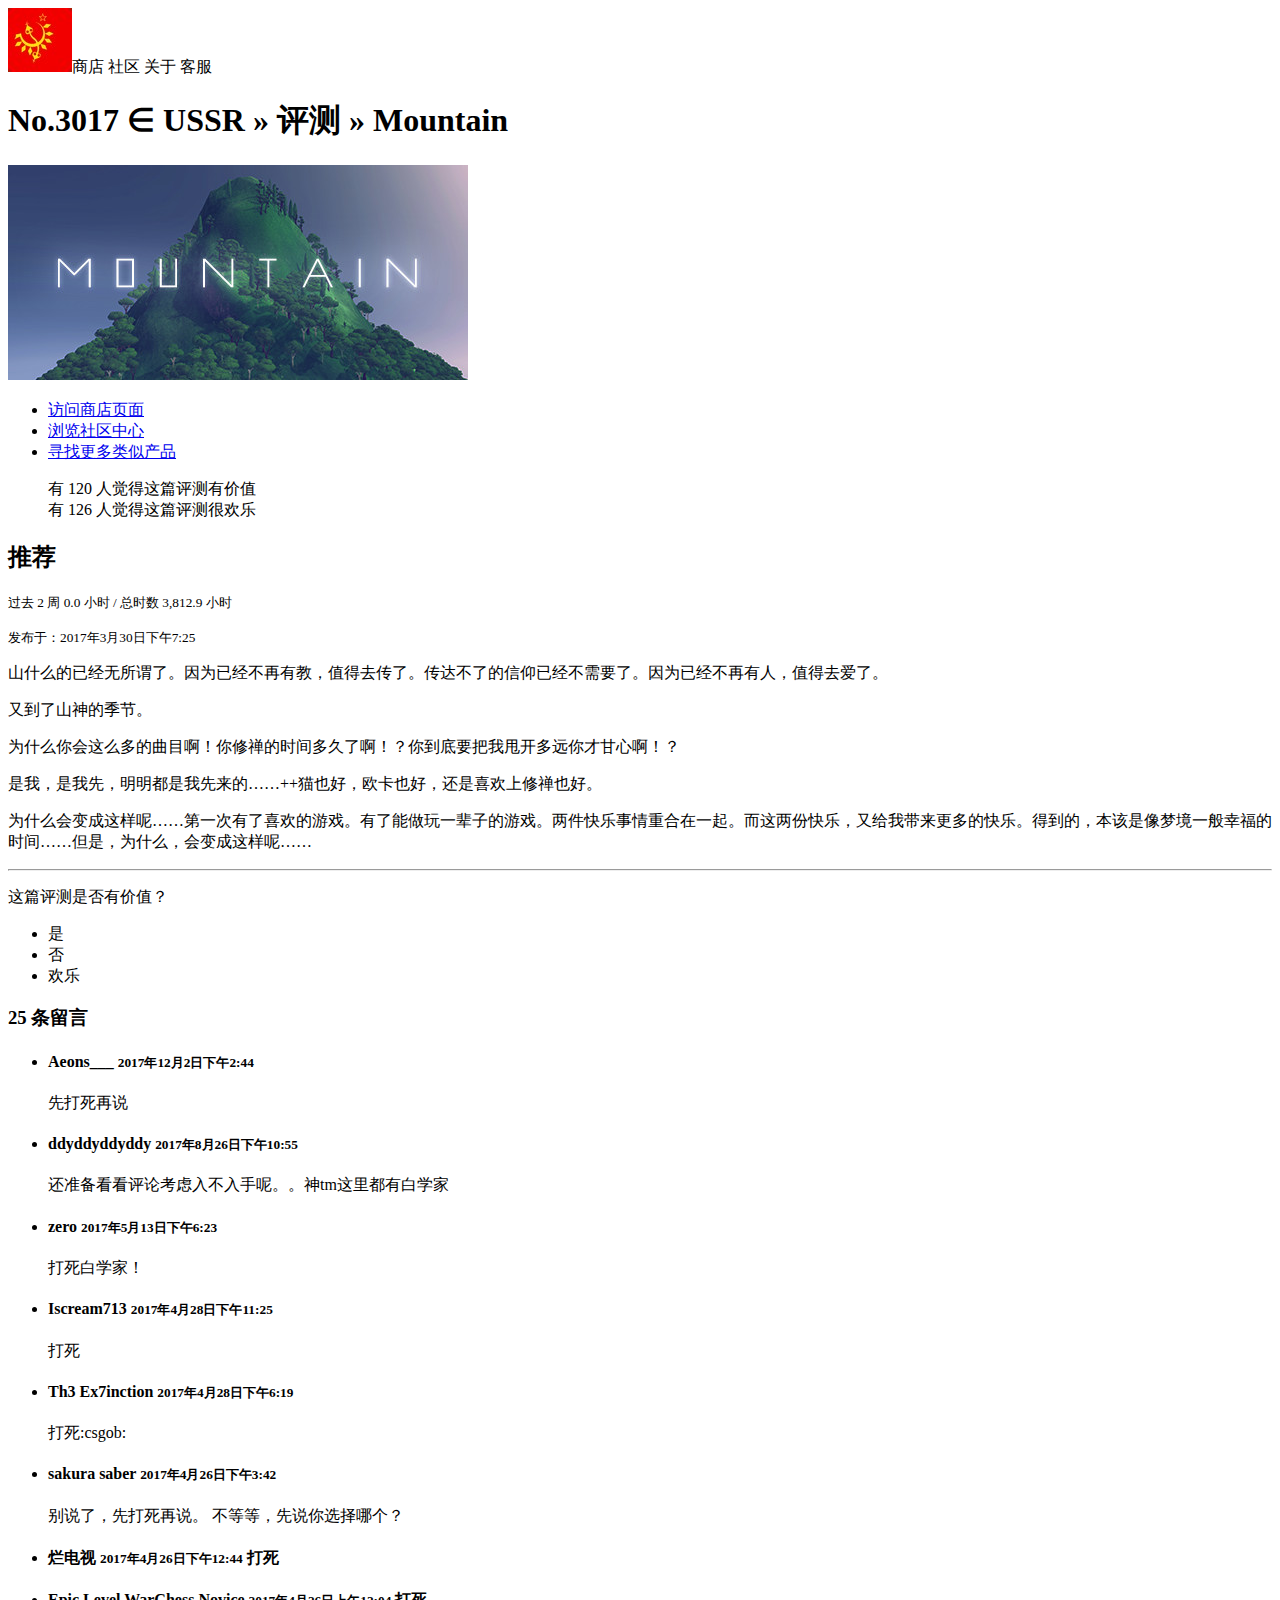
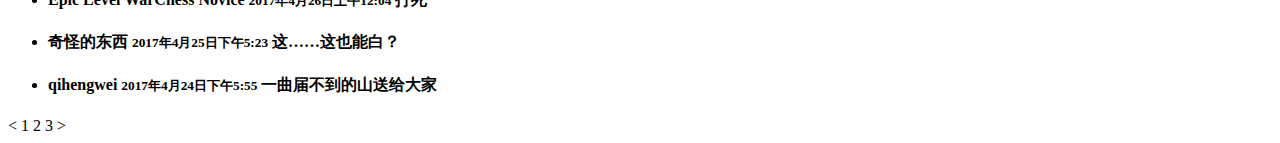
<file: lab1/index.html>
<!doctype html>
<html>
<head>
<meta charset="utf-8">
<title>Steam 社区 :: 死宅 :: 评测 Mountain</title>
</head>
<body>
	<header>

    <nav><img src="images/user_icon.jpg">商店 社区 关于 客服</nav>
</header>
<h1> No.3017 ∈ USSR » 评测 » Mountain</h1> 
<aside>
    <img src="images/header.jpg">
    <ul>
        <li><a href="https://store.steampowered.com/app/313340?snr=2_100300_300__100301">访问商店页面</a></li>
        <li><a href="https://steamcommunity.com/app/313340">浏览社区中心</a></li>
        <li><a href="https://store.steampowered.com/recommended/morelike/app/313340?snr=2_100300_300__100301">寻找更多类似产品</a></li>
		</ul>
</aside>
<section>
    <blockquote>
        有 120 人觉得这篇评测有价值<br/>
有 126 人觉得这篇评测很欢乐

    </blockquote>
<h2>推荐</h2>
<p>
    <small>过去 2 周 0.0 小时 / 总时数 3,812.9 小时</small>
</p>
<p>
    <small>发布于：2017年3月30日下午7:25</small>
</p>
<p>
    山什么的已经无所谓了。因为已经不再有教，值得去传了。传达不了的信仰已经不需要了。因为已经不再有人，值得去爱了。

</p>
<p>又到了山神的季节。</p>

<p>为什么你会这么多的曲目啊！你修禅的时间多久了啊！？你到底要把我甩开多远你才甘心啊！？</p>

<p>是我，是我先，明明都是我先来的……++猫也好，欧卡也好，还是喜欢上修禅也好。</p>

<p>为什么会变成这样呢……第一次有了喜欢的游戏。有了能做玩一辈子的游戏。两件快乐事情重合在一起。而这两份快乐，又给我带来更多的快乐。得到的，本该是像梦境一般幸福的时间……但是，为什么，会变成这样呢……
</p>
</section>
<hr/>
<section>
    <p>这篇评测是否有价值？
        <ul>
            <li>是</li>
            <li>否</li>
            <li>欢乐</li>
        </ul>
    </p>
    <h3>25 条留言</h3>
    <ul>
      <li> <h4> Aeons___ <small>2017年12月2日下午2:44</small></h4> 
先打死再说</li>
 
<li><h4>ddyddyddyddy <small>2017年8月26日下午10:55</small></h4> 
还准备看看评论考虑入不入手呢。。神tm这里都有白学家</li>
 
<li><h4>zero <small>2017年5月13日下午6:23</small></h4> 
打死白学家！</li>
 
<li><h4>Iscream713 <small>2017年4月28日下午11:25</small></h4> 
打死</li>
 
<li><h4>Th3 Ex7inction <small>2017年4月28日下午6:19</small></h4> 
打死:csgob:</li>
 
<li><h4>sakura saber <small>2017年4月26日下午3:42</small></h4> 
别说了，先打死再说。
不等等，先说你选择哪个？</li>
 
<li><h4>烂电视 <small>2017年4月26日下午12:44</small> 
打死</h4></li>
 
<li><h4>Epic Level WarChess Novice <small>2017年4月26日上午12:04</small> 
打死</h4></li>
 
<li><h4>奇怪的东西 <small>2017年4月25日下午5:23</small> 
这……这也能白？</h4></li>
 
<li><h4>qihengwei <small>2017年4月24日下午5:55</small> 
一曲届不到的山送给大家</h4></li>
    </ul>
    < 1 2 3 >
</section>
</body>
</html>
</file>
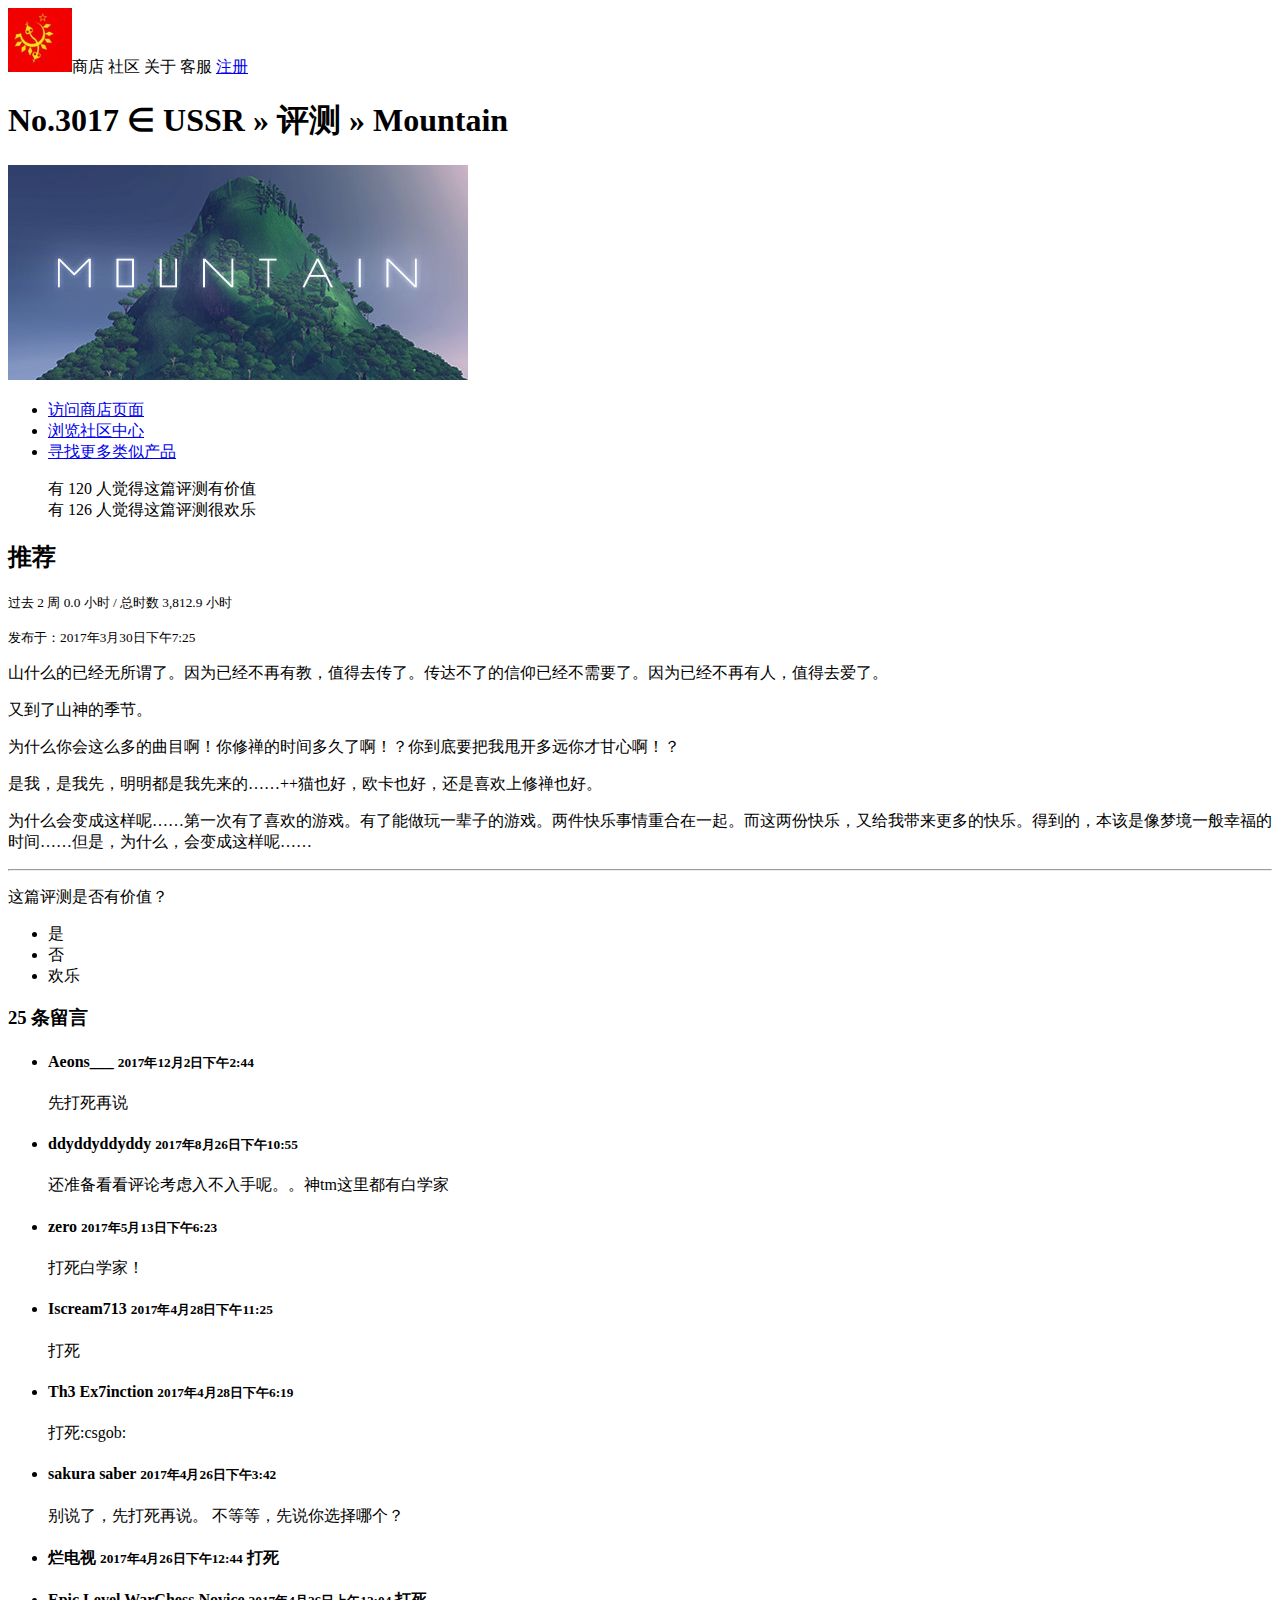
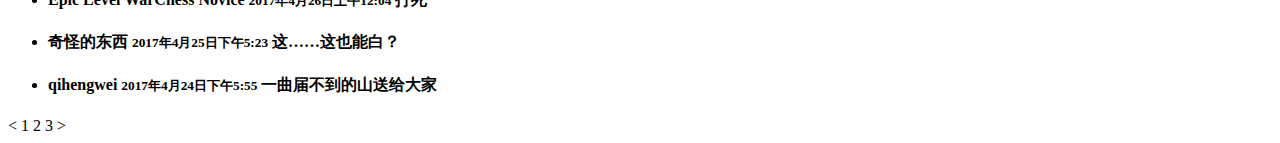
<file: lab2/index.html>
<!doctype html>
<html>
<head>
<meta charset="utf-8">
<title>Steam 社区 :: 死宅 :: 评测 Mountain</title>
</head>
<body>
	<header>

    <nav><img src="images/user_icon.jpg">商店 社区 关于 客服 <a href="register.html">注册</a></nav>
</header>
<h1> No.3017 ∈ USSR » 评测 » Mountain</h1> 
<aside>
    <img src="images/header.jpg">
    <ul>
        <li><a href="https://store.steampowered.com/app/313340?snr=2_100300_300__100301">访问商店页面</a></li>
        <li><a href="https://steamcommunity.com/app/313340">浏览社区中心</a></li>
        <li><a href="https://store.steampowered.com/recommended/morelike/app/313340?snr=2_100300_300__100301">寻找更多类似产品</a></li>
		</ul>
</aside>
<section>
    <blockquote>
        有 120 人觉得这篇评测有价值<br/>
有 126 人觉得这篇评测很欢乐

    </blockquote>
<h2>推荐</h2>
<p>
    <small>过去 2 周 0.0 小时 / 总时数 3,812.9 小时</small>
</p>
<p>
    <small>发布于：2017年3月30日下午7:25</small>
</p>
<p>
    山什么的已经无所谓了。因为已经不再有教，值得去传了。传达不了的信仰已经不需要了。因为已经不再有人，值得去爱了。

</p>
<p>又到了山神的季节。</p>

<p>为什么你会这么多的曲目啊！你修禅的时间多久了啊！？你到底要把我甩开多远你才甘心啊！？</p>

<p>是我，是我先，明明都是我先来的……++猫也好，欧卡也好，还是喜欢上修禅也好。</p>

<p>为什么会变成这样呢……第一次有了喜欢的游戏。有了能做玩一辈子的游戏。两件快乐事情重合在一起。而这两份快乐，又给我带来更多的快乐。得到的，本该是像梦境一般幸福的时间……但是，为什么，会变成这样呢……
</p>
</section>
<hr/>
<section>
    <p>这篇评测是否有价值？
        <ul>
            <li>是</li>
            <li>否</li>
            <li>欢乐</li>
        </ul>
    </p>
    <h3>25 条留言</h3>
    <ul>
      <li> <h4> Aeons___ <small>2017年12月2日下午2:44</small></h4> 
先打死再说</li>
 
<li><h4>ddyddyddyddy <small>2017年8月26日下午10:55</small></h4> 
还准备看看评论考虑入不入手呢。。神tm这里都有白学家</li>
 
<li><h4>zero <small>2017年5月13日下午6:23</small></h4> 
打死白学家！</li>
 
<li><h4>Iscream713 <small>2017年4月28日下午11:25</small></h4> 
打死</li>
 
<li><h4>Th3 Ex7inction <small>2017年4月28日下午6:19</small></h4> 
打死:csgob:</li>
 
<li><h4>sakura saber <small>2017年4月26日下午3:42</small></h4> 
别说了，先打死再说。
不等等，先说你选择哪个？</li>
 
<li><h4>烂电视 <small>2017年4月26日下午12:44</small> 
打死</h4></li>
 
<li><h4>Epic Level WarChess Novice <small>2017年4月26日上午12:04</small> 
打死</h4></li>
 
<li><h4>奇怪的东西 <small>2017年4月25日下午5:23</small> 
这……这也能白？</h4></li>
 
<li><h4>qihengwei <small>2017年4月24日下午5:55</small> 
一曲届不到的山送给大家</h4></li>
    </ul>
    < 1 2 3 >
</section>
</body>
</html>
</file>
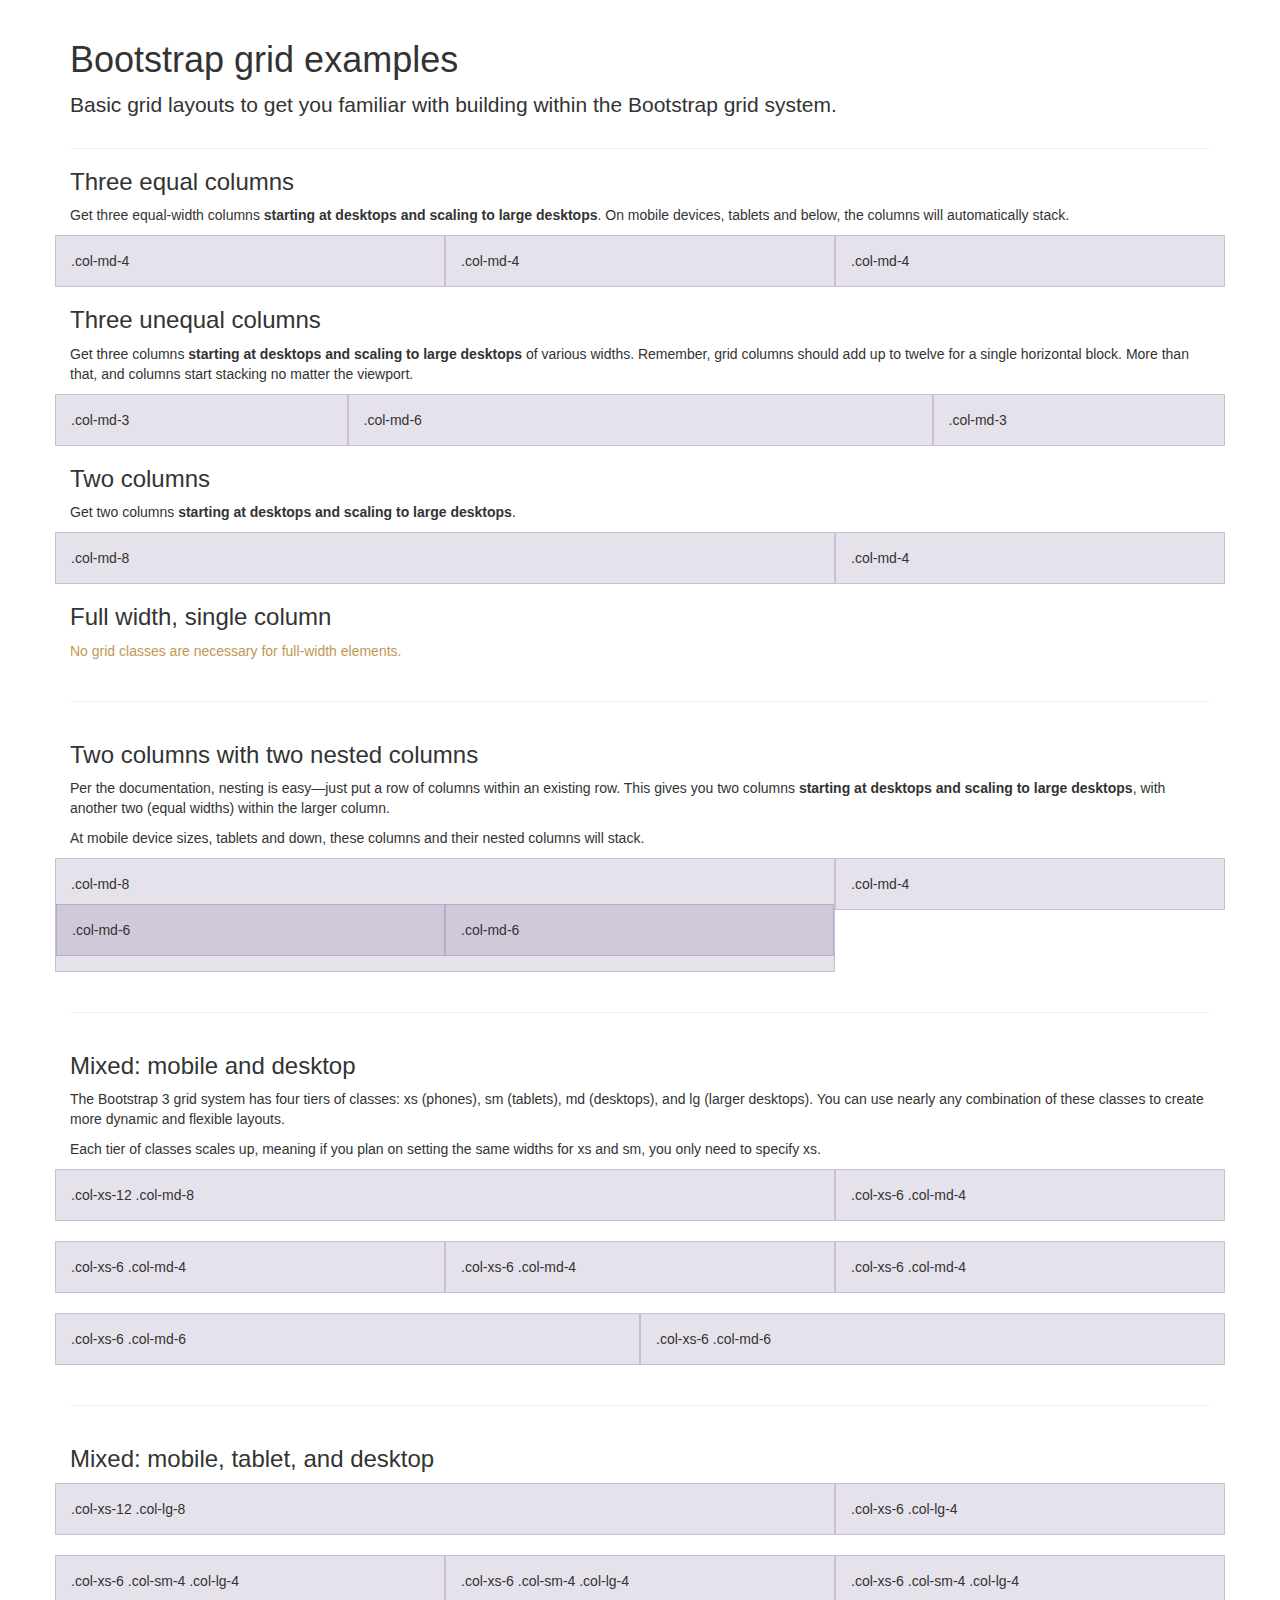
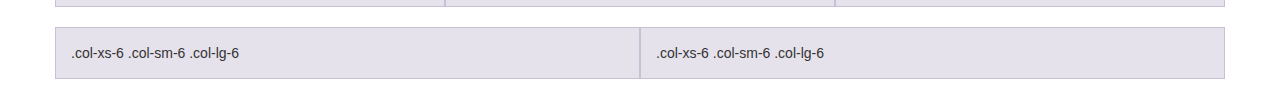
<file: lab4/bootstrap-3.0.0/examples/grid/index.html>
<!DOCTYPE html>
<html lang="en">
  <head>
    <meta charset="utf-8">
    <meta name="viewport" content="width=device-width, initial-scale=1.0">
    <meta name="description" content="">
    <meta name="author" content="">
    <link rel="shortcut icon" href="../../assets/ico/favicon.png">

    <title>Grid Template for Bootstrap</title>

    <!-- Bootstrap core CSS -->
    <link href="../../dist/css/bootstrap.css" rel="stylesheet">

    <!-- Custom styles for this template -->
    <link href="grid.css" rel="stylesheet">

    <!-- HTML5 shim and Respond.js IE8 support of HTML5 elements and media queries -->
    <!--[if lt IE 9]>
      <script src="../../assets/js/html5shiv.js"></script>
      <script src="../../assets/js/respond.min.js"></script>
    <![endif]-->
  </head>

  <body>
    <div class="container">

      <div class="page-header">
        <h1>Bootstrap grid examples</h1>
        <p class="lead">Basic grid layouts to get you familiar with building within the Bootstrap grid system.</p>
      </div>

      <h3>Three equal columns</h3>
      <p>Get three equal-width columns <strong>starting at desktops and scaling to large desktops</strong>. On mobile devices, tablets and below, the columns will automatically stack.</p>
      <div class="row">
        <div class="col-md-4">.col-md-4</div>
        <div class="col-md-4">.col-md-4</div>
        <div class="col-md-4">.col-md-4</div>
      </div>

      <h3>Three unequal columns</h3>
      <p>Get three columns <strong>starting at desktops and scaling to large desktops</strong> of various widths. Remember, grid columns should add up to twelve for a single horizontal block. More than that, and columns start stacking no matter the viewport.</p>
      <div class="row">
        <div class="col-md-3">.col-md-3</div>
        <div class="col-md-6">.col-md-6</div>
        <div class="col-md-3">.col-md-3</div>
      </div>

      <h3>Two columns</h3>
      <p>Get two columns <strong>starting at desktops and scaling to large desktops</strong>.</p>
      <div class="row">
        <div class="col-md-8">.col-md-8</div>
        <div class="col-md-4">.col-md-4</div>
      </div>

      <h3>Full width, single column</h3>
      <p class="text-warning">No grid classes are necessary for full-width elements.</p>

      <hr>

      <h3>Two columns with two nested columns</h3>
      <p>Per the documentation, nesting is easy—just put a row of columns within an existing row. This gives you two columns <strong>starting at desktops and scaling to large desktops</strong>, with another two (equal widths) within the larger column.</p>
      <p>At mobile device sizes, tablets and down, these columns and their nested columns will stack.</p>
      <div class="row">
        <div class="col-md-8">
          .col-md-8
          <div class="row">
            <div class="col-md-6">.col-md-6</div>
            <div class="col-md-6">.col-md-6</div>
          </div>
        </div>
        <div class="col-md-4">.col-md-4</div>
      </div>

      <hr>

      <h3>Mixed: mobile and desktop</h3>
      <p>The Bootstrap 3 grid system has four tiers of classes: xs (phones), sm (tablets), md (desktops), and lg (larger desktops). You can use nearly any combination of these classes to create more dynamic and flexible layouts.</p>
      <p>Each tier of classes scales up, meaning if you plan on setting the same widths for xs and sm, you only need to specify xs.</p>
      <div class="row">
        <div class="col-xs-12 col-md-8">.col-xs-12 .col-md-8</div>
        <div class="col-xs-6 col-md-4">.col-xs-6 .col-md-4</div>
      </div>
      <div class="row">
        <div class="col-xs-6 col-md-4">.col-xs-6 .col-md-4</div>
        <div class="col-xs-6 col-md-4">.col-xs-6 .col-md-4</div>
        <div class="col-xs-6 col-md-4">.col-xs-6 .col-md-4</div>
      </div>
      <div class="row">
        <div class="col-xs-6 col-md-6">.col-xs-6 .col-md-6</div>
        <div class="col-xs-6 col-md-6">.col-xs-6 .col-md-6</div>
      </div>

      <hr>

      <h3>Mixed: mobile, tablet, and desktop</h3>
      <p></p>
      <div class="row">
        <div class="col-xs-12 col-sm-8 col-lg-8">.col-xs-12 .col-lg-8</div>
        <div class="col-xs-6 col-sm-4 col-lg-4">.col-xs-6 .col-lg-4</div>
      </div>
      <div class="row">
        <div class="col-xs-6 col-sm-4 col-lg-4">.col-xs-6 .col-sm-4 .col-lg-4</div>
        <div class="col-xs-6 col-sm-4 col-lg-4">.col-xs-6 .col-sm-4 .col-lg-4</div>
        <div class="col-xs-6 col-sm-4 col-lg-4">.col-xs-6 .col-sm-4 .col-lg-4</div>
      </div>
      <div class="row">
        <div class="col-xs-6 col-sm-6 col-lg-6">.col-xs-6 .col-sm-6 .col-lg-6</div>
        <div class="col-xs-6 col-sm-6 col-lg-6">.col-xs-6 .col-sm-6 .col-lg-6</div>
      </div>

    </div> <!-- /container -->


    <!-- Bootstrap core JavaScript
    ================================================== -->
    <!-- Placed at the end of the document so the pages load faster -->
  </body>
</html>
</file>
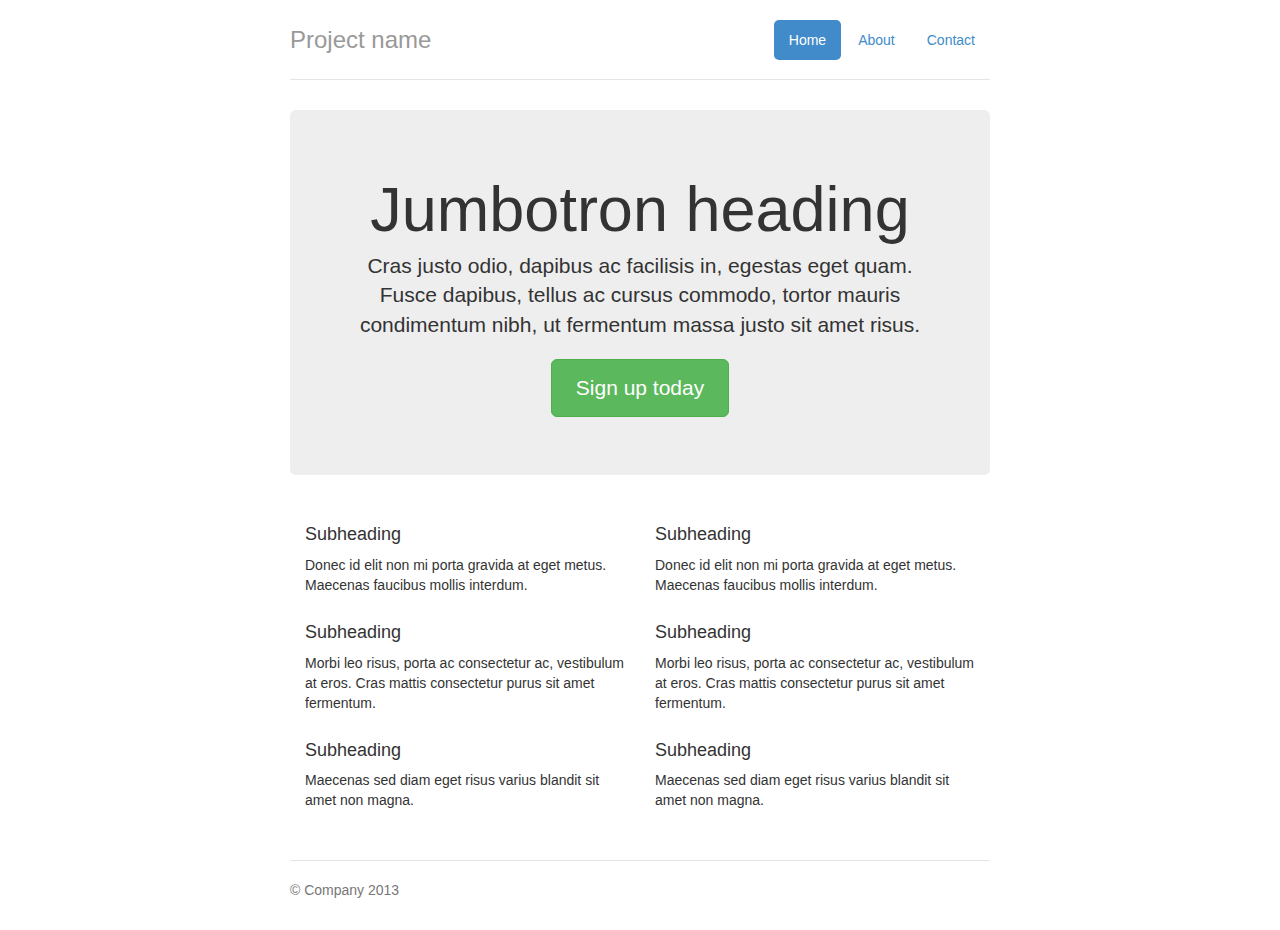
<file: lab4/bootstrap-3.0.0/examples/jumbotron-narrow/index.html>
<!DOCTYPE html>
<html lang="en">
  <head>
    <meta charset="utf-8">
    <meta name="viewport" content="width=device-width, initial-scale=1.0">
    <meta name="description" content="">
    <meta name="author" content="">
    <link rel="shortcut icon" href="../../assets/ico/favicon.png">

    <title>Narrow Jumbotron Template for Bootstrap</title>

    <!-- Bootstrap core CSS -->
    <link href="../../dist/css/bootstrap.css" rel="stylesheet">

    <!-- Custom styles for this template -->
    <link href="jumbotron-narrow.css" rel="stylesheet">

    <!-- HTML5 shim and Respond.js IE8 support of HTML5 elements and media queries -->
    <!--[if lt IE 9]>
      <script src="../../assets/js/html5shiv.js"></script>
      <script src="../../assets/js/respond.min.js"></script>
    <![endif]-->
  </head>

  <body>

    <div class="container">
      <div class="header">
        <ul class="nav nav-pills pull-right">
          <li class="active"><a href="#">Home</a></li>
          <li><a href="#">About</a></li>
          <li><a href="#">Contact</a></li>
        </ul>
        <h3 class="text-muted">Project name</h3>
      </div>

      <div class="jumbotron">
        <h1>Jumbotron heading</h1>
        <p class="lead">Cras justo odio, dapibus ac facilisis in, egestas eget quam. Fusce dapibus, tellus ac cursus commodo, tortor mauris condimentum nibh, ut fermentum massa justo sit amet risus.</p>
        <p><a class="btn btn-lg btn-success" href="#">Sign up today</a></p>
      </div>

      <div class="row marketing">
        <div class="col-lg-6">
          <h4>Subheading</h4>
          <p>Donec id elit non mi porta gravida at eget metus. Maecenas faucibus mollis interdum.</p>

          <h4>Subheading</h4>
          <p>Morbi leo risus, porta ac consectetur ac, vestibulum at eros. Cras mattis consectetur purus sit amet fermentum.</p>

          <h4>Subheading</h4>
          <p>Maecenas sed diam eget risus varius blandit sit amet non magna.</p>
        </div>

        <div class="col-lg-6">
          <h4>Subheading</h4>
          <p>Donec id elit non mi porta gravida at eget metus. Maecenas faucibus mollis interdum.</p>

          <h4>Subheading</h4>
          <p>Morbi leo risus, porta ac consectetur ac, vestibulum at eros. Cras mattis consectetur purus sit amet fermentum.</p>

          <h4>Subheading</h4>
          <p>Maecenas sed diam eget risus varius blandit sit amet non magna.</p>
        </div>
      </div>

      <div class="footer">
        <p>&copy; Company 2013</p>
      </div>

    </div> <!-- /container -->


    <!-- Bootstrap core JavaScript
    ================================================== -->
    <!-- Placed at the end of the document so the pages load faster -->
  </body>
</html>
</file>
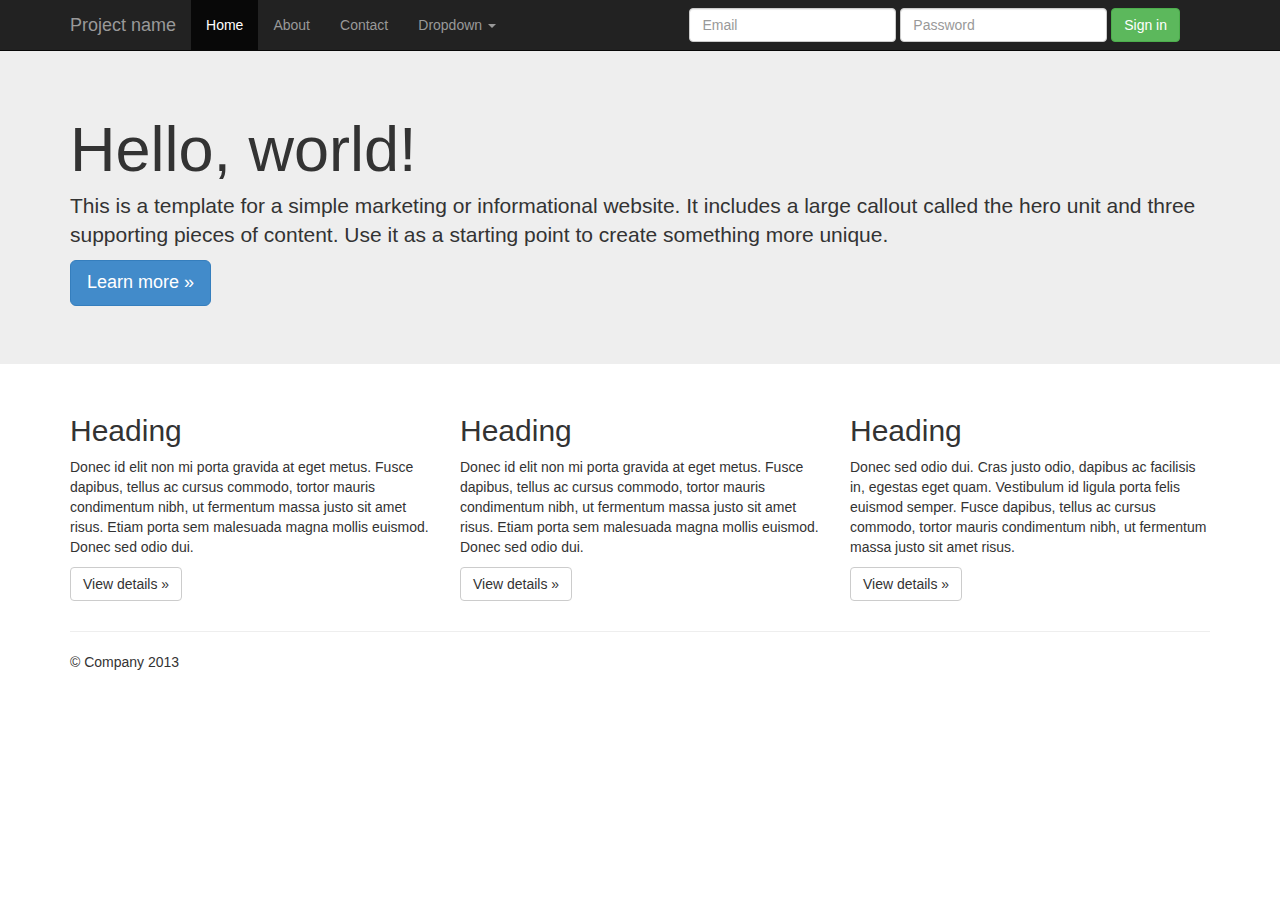
<file: lab4/bootstrap-3.0.0/examples/jumbotron/index.html>
<!DOCTYPE html>
<html lang="en">
  <head>
    <meta charset="utf-8">
    <meta name="viewport" content="width=device-width, initial-scale=1.0">
    <meta name="description" content="">
    <meta name="author" content="">
    <link rel="shortcut icon" href="../../assets/ico/favicon.png">

    <title>Jumbotron Template for Bootstrap</title>

    <!-- Bootstrap core CSS -->
    <link href="../../dist/css/bootstrap.css" rel="stylesheet">

    <!-- Custom styles for this template -->
    <link href="jumbotron.css" rel="stylesheet">

    <!-- HTML5 shim and Respond.js IE8 support of HTML5 elements and media queries -->
    <!--[if lt IE 9]>
      <script src="../../assets/js/html5shiv.js"></script>
      <script src="../../assets/js/respond.min.js"></script>
    <![endif]-->
  </head>

  <body>

    <div class="navbar navbar-inverse navbar-fixed-top">
      <div class="container">
        <div class="navbar-header">
          <button type="button" class="navbar-toggle" data-toggle="collapse" data-target=".navbar-collapse">
            <span class="icon-bar"></span>
            <span class="icon-bar"></span>
            <span class="icon-bar"></span>
          </button>
          <a class="navbar-brand" href="#">Project name</a>
        </div>
        <div class="navbar-collapse collapse">
          <ul class="nav navbar-nav">
            <li class="active"><a href="#">Home</a></li>
            <li><a href="#about">About</a></li>
            <li><a href="#contact">Contact</a></li>
            <li class="dropdown">
              <a href="#" class="dropdown-toggle" data-toggle="dropdown">Dropdown <b class="caret"></b></a>
              <ul class="dropdown-menu">
                <li><a href="#">Action</a></li>
                <li><a href="#">Another action</a></li>
                <li><a href="#">Something else here</a></li>
                <li class="divider"></li>
                <li class="dropdown-header">Nav header</li>
                <li><a href="#">Separated link</a></li>
                <li><a href="#">One more separated link</a></li>
              </ul>
            </li>
          </ul>
          <form class="navbar-form navbar-right">
            <div class="form-group">
              <input type="text" placeholder="Email" class="form-control">
            </div>
            <div class="form-group">
              <input type="password" placeholder="Password" class="form-control">
            </div>
            <button type="submit" class="btn btn-success">Sign in</button>
          </form>
        </div><!--/.navbar-collapse -->
      </div>
    </div>

    <!-- Main jumbotron for a primary marketing message or call to action -->
    <div class="jumbotron">
      <div class="container">
        <h1>Hello, world!</h1>
        <p>This is a template for a simple marketing or informational website. It includes a large callout called the hero unit and three supporting pieces of content. Use it as a starting point to create something more unique.</p>
        <p><a class="btn btn-primary btn-lg">Learn more &raquo;</a></p>
      </div>
    </div>

    <div class="container">
      <!-- Example row of columns -->
      <div class="row">
        <div class="col-lg-4">
          <h2>Heading</h2>
          <p>Donec id elit non mi porta gravida at eget metus. Fusce dapibus, tellus ac cursus commodo, tortor mauris condimentum nibh, ut fermentum massa justo sit amet risus. Etiam porta sem malesuada magna mollis euismod. Donec sed odio dui. </p>
          <p><a class="btn btn-default" href="#">View details &raquo;</a></p>
        </div>
        <div class="col-lg-4">
          <h2>Heading</h2>
          <p>Donec id elit non mi porta gravida at eget metus. Fusce dapibus, tellus ac cursus commodo, tortor mauris condimentum nibh, ut fermentum massa justo sit amet risus. Etiam porta sem malesuada magna mollis euismod. Donec sed odio dui. </p>
          <p><a class="btn btn-default" href="#">View details &raquo;</a></p>
       </div>
        <div class="col-lg-4">
          <h2>Heading</h2>
          <p>Donec sed odio dui. Cras justo odio, dapibus ac facilisis in, egestas eget quam. Vestibulum id ligula porta felis euismod semper. Fusce dapibus, tellus ac cursus commodo, tortor mauris condimentum nibh, ut fermentum massa justo sit amet risus.</p>
          <p><a class="btn btn-default" href="#">View details &raquo;</a></p>
        </div>
      </div>

      <hr>

      <footer>
        <p>&copy; Company 2013</p>
      </footer>
    </div> <!-- /container -->


    <!-- Bootstrap core JavaScript
    ================================================== -->
    <!-- Placed at the end of the document so the pages load faster -->
    <script src="../../assets/js/jquery.js"></script>
    <script src="../../dist/js/bootstrap.min.js"></script>
  </body>
</html>
</file>
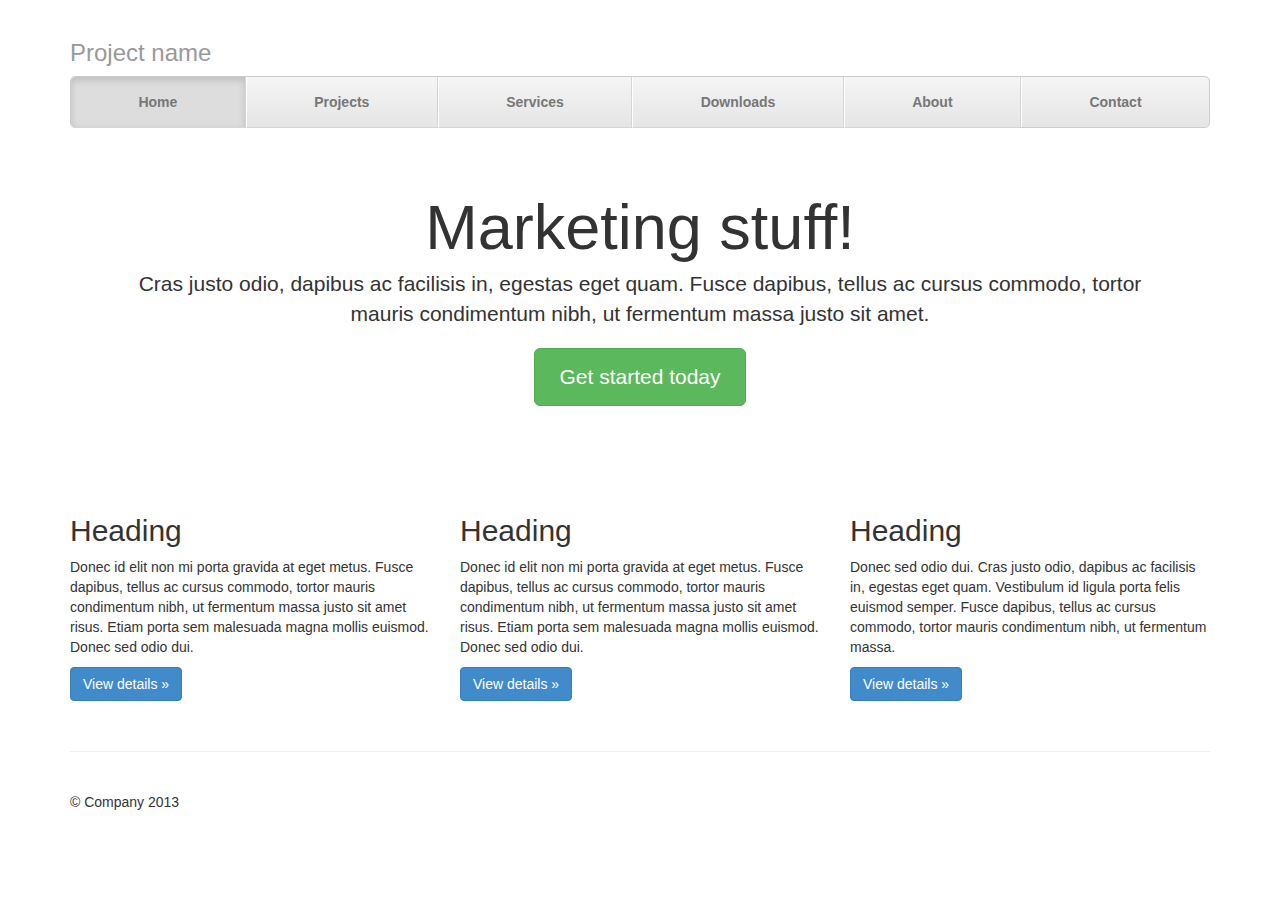
<file: lab4/bootstrap-3.0.0/examples/justified-nav/index.html>
<!DOCTYPE html>
<html lang="en">
  <head>
    <meta charset="utf-8">
    <meta name="viewport" content="width=device-width, initial-scale=1.0">
    <meta name="description" content="">
    <meta name="author" content="">
    <link rel="shortcut icon" href="../../assets/ico/favicon.png">

    <title>Justified Nav Template for Bootstrap</title>

    <!-- Bootstrap core CSS -->
    <link href="../../dist/css/bootstrap.css" rel="stylesheet">

    <!-- Custom styles for this template -->
    <link href="justified-nav.css" rel="stylesheet">

    <!-- HTML5 shim and Respond.js IE8 support of HTML5 elements and media queries -->
    <!--[if lt IE 9]>
      <script src="../../assets/js/html5shiv.js"></script>
      <script src="../../assets/js/respond.min.js"></script>
    <![endif]-->
  </head>

  <body>

    <div class="container">

      <div class="masthead">
        <h3 class="text-muted">Project name</h3>
        <ul class="nav nav-justified">
          <li class="active"><a href="#">Home</a></li>
          <li><a href="#">Projects</a></li>
          <li><a href="#">Services</a></li>
          <li><a href="#">Downloads</a></li>
          <li><a href="#">About</a></li>
          <li><a href="#">Contact</a></li>
        </ul>
      </div>

      <!-- Jumbotron -->
      <div class="jumbotron">
        <h1>Marketing stuff!</h1>
        <p class="lead">Cras justo odio, dapibus ac facilisis in, egestas eget quam. Fusce dapibus, tellus ac cursus commodo, tortor mauris condimentum nibh, ut fermentum massa justo sit amet.</p>
        <p><a class="btn btn-lg btn-success" href="#">Get started today</a></p>
      </div>

      <!-- Example row of columns -->
      <div class="row">
        <div class="col-lg-4">
          <h2>Heading</h2>
          <p>Donec id elit non mi porta gravida at eget metus. Fusce dapibus, tellus ac cursus commodo, tortor mauris condimentum nibh, ut fermentum massa justo sit amet risus. Etiam porta sem malesuada magna mollis euismod. Donec sed odio dui. </p>
          <p><a class="btn btn-primary" href="#">View details &raquo;</a></p>
        </div>
        <div class="col-lg-4">
          <h2>Heading</h2>
          <p>Donec id elit non mi porta gravida at eget metus. Fusce dapibus, tellus ac cursus commodo, tortor mauris condimentum nibh, ut fermentum massa justo sit amet risus. Etiam porta sem malesuada magna mollis euismod. Donec sed odio dui. </p>
          <p><a class="btn btn-primary" href="#">View details &raquo;</a></p>
       </div>
        <div class="col-lg-4">
          <h2>Heading</h2>
          <p>Donec sed odio dui. Cras justo odio, dapibus ac facilisis in, egestas eget quam. Vestibulum id ligula porta felis euismod semper. Fusce dapibus, tellus ac cursus commodo, tortor mauris condimentum nibh, ut fermentum massa.</p>
          <p><a class="btn btn-primary" href="#">View details &raquo;</a></p>
        </div>
      </div>

      <!-- Site footer -->
      <div class="footer">
        <p>&copy; Company 2013</p>
      </div>

    </div> <!-- /container -->


    <!-- Bootstrap core JavaScript
    ================================================== -->
    <!-- Placed at the end of the document so the pages load faster -->
  </body>
</html>
</file>
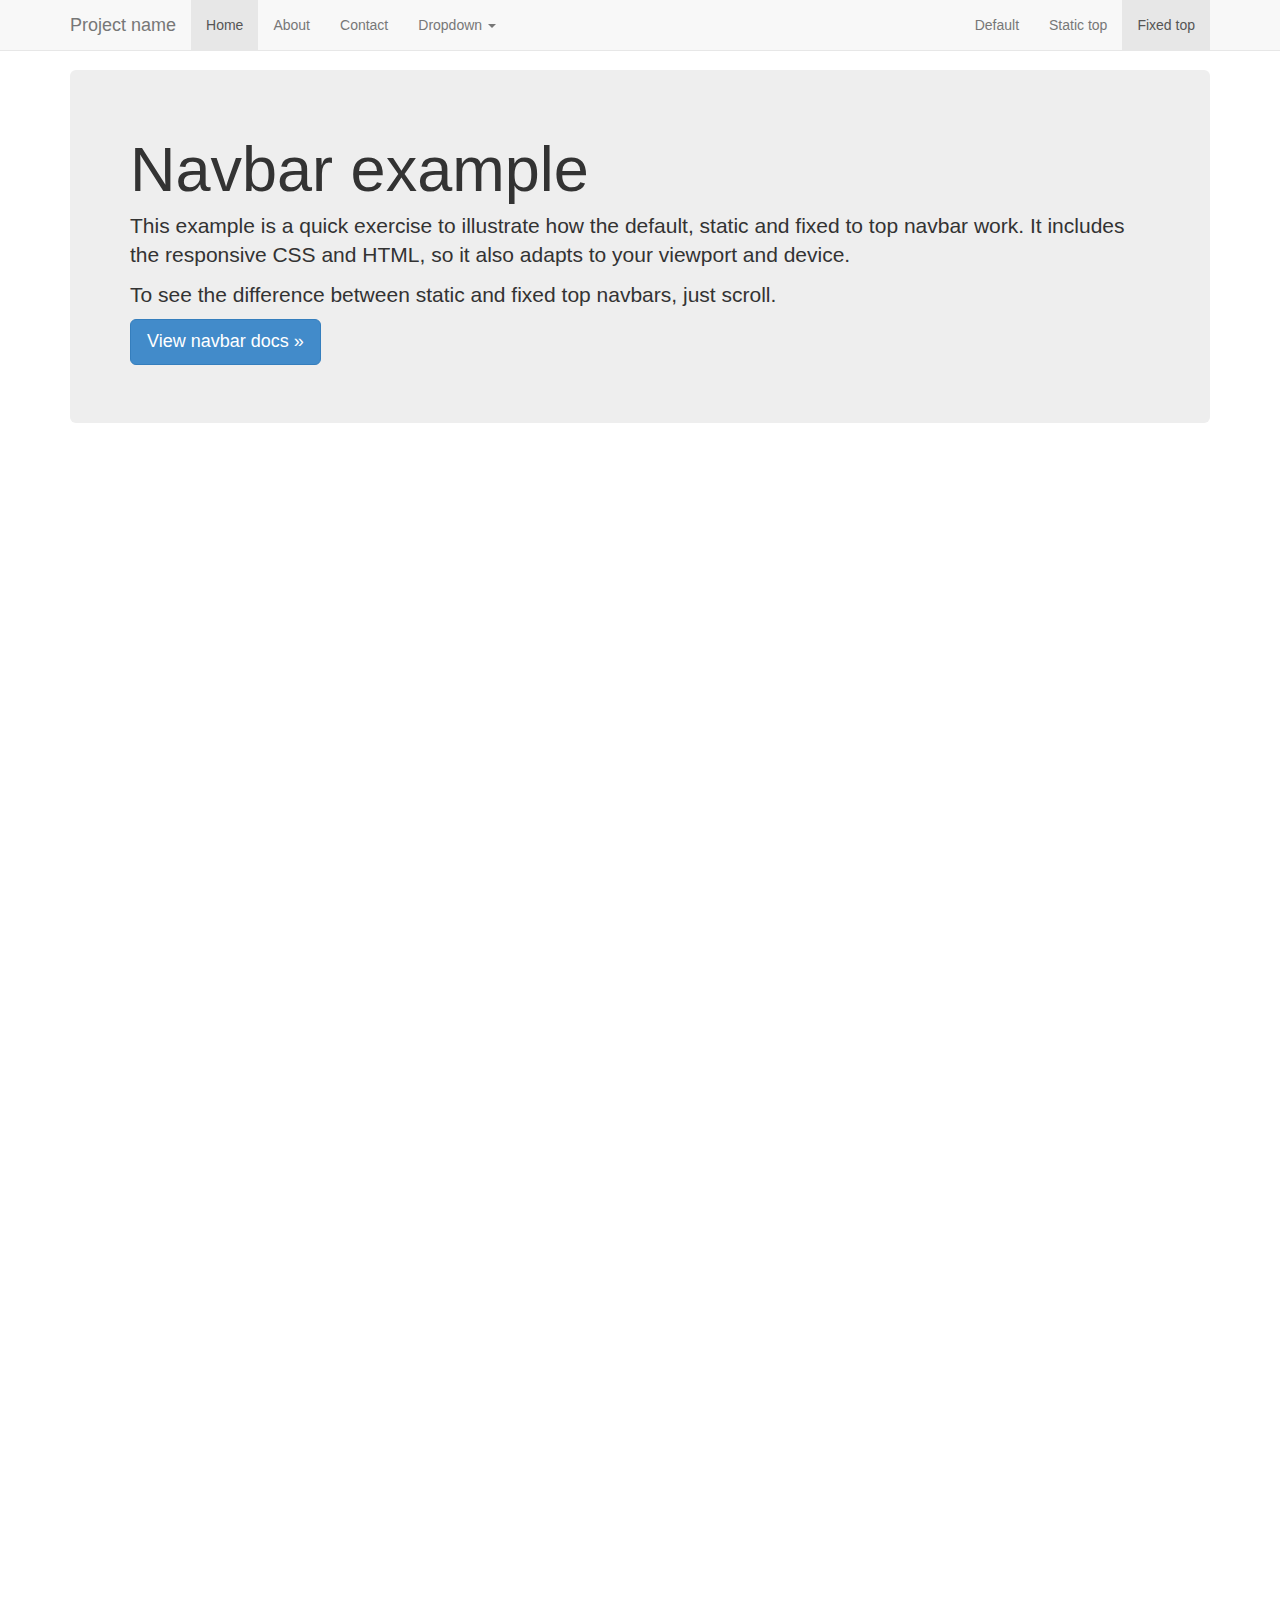
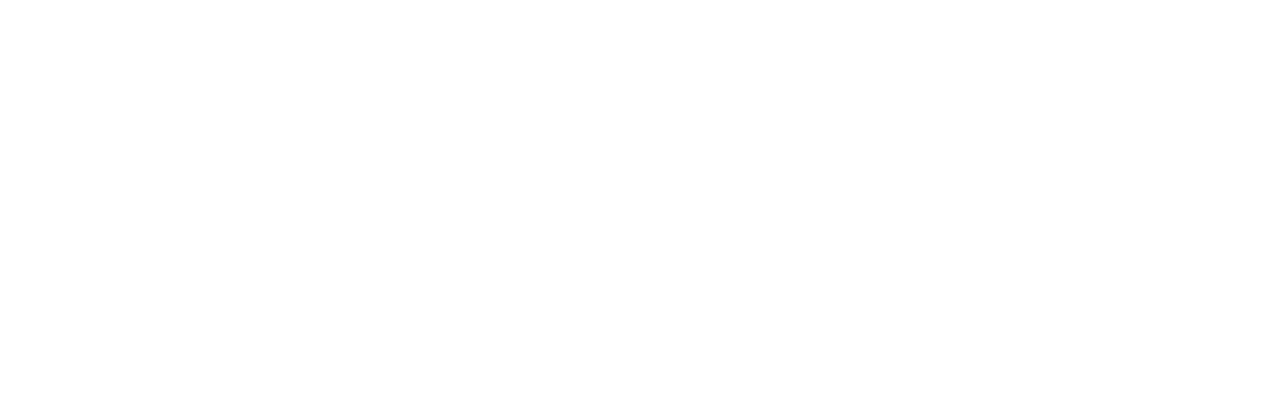
<file: lab4/bootstrap-3.0.0/examples/navbar-fixed-top/index.html>
<!DOCTYPE html>
<html lang="en">
  <head>
    <meta charset="utf-8">
    <meta name="viewport" content="width=device-width, initial-scale=1.0">
    <meta name="description" content="">
    <meta name="author" content="">
    <link rel="shortcut icon" href="../../assets/ico/favicon.png">

    <title>Fixed Top Navbar Example for Bootstrap</title>

    <!-- Bootstrap core CSS -->
    <link href="../../dist/css/bootstrap.css" rel="stylesheet">

    <!-- Custom styles for this template -->
    <link href="navbar-fixed-top.css" rel="stylesheet">

    <!-- HTML5 shim and Respond.js IE8 support of HTML5 elements and media queries -->
    <!--[if lt IE 9]>
      <script src="../../assets/js/html5shiv.js"></script>
      <script src="../../assets/js/respond.min.js"></script>
    <![endif]-->
  </head>

  <body>

    <!-- Fixed navbar -->
    <div class="navbar navbar-default navbar-fixed-top">
      <div class="container">
        <div class="navbar-header">
          <button type="button" class="navbar-toggle" data-toggle="collapse" data-target=".navbar-collapse">
            <span class="icon-bar"></span>
            <span class="icon-bar"></span>
            <span class="icon-bar"></span>
          </button>
          <a class="navbar-brand" href="#">Project name</a>
        </div>
        <div class="navbar-collapse collapse">
          <ul class="nav navbar-nav">
            <li class="active"><a href="#">Home</a></li>
            <li><a href="#about">About</a></li>
            <li><a href="#contact">Contact</a></li>
            <li class="dropdown">
              <a href="#" class="dropdown-toggle" data-toggle="dropdown">Dropdown <b class="caret"></b></a>
              <ul class="dropdown-menu">
                <li><a href="#">Action</a></li>
                <li><a href="#">Another action</a></li>
                <li><a href="#">Something else here</a></li>
                <li class="divider"></li>
                <li class="dropdown-header">Nav header</li>
                <li><a href="#">Separated link</a></li>
                <li><a href="#">One more separated link</a></li>
              </ul>
            </li>
          </ul>
          <ul class="nav navbar-nav navbar-right">
            <li><a href="../navbar/">Default</a></li>
            <li><a href="../navbar-static-top/">Static top</a></li>
            <li class="active"><a href="./">Fixed top</a></li>
          </ul>
        </div><!--/.nav-collapse -->
      </div>
    </div>

    <div class="container">

      <!-- Main component for a primary marketing message or call to action -->
      <div class="jumbotron">
        <h1>Navbar example</h1>
        <p>This example is a quick exercise to illustrate how the default, static and fixed to top navbar work. It includes the responsive CSS and HTML, so it also adapts to your viewport and device.</p>
        <p>To see the difference between static and fixed top navbars, just scroll.</p>
        <p>
          <a class="btn btn-lg btn-primary" href="../../components/#navbar">View navbar docs &raquo;</a>
        </p>
      </div>

    </div> <!-- /container -->


    <!-- Bootstrap core JavaScript
    ================================================== -->
    <!-- Placed at the end of the document so the pages load faster -->
    <script src="../../assets/js/jquery.js"></script>
    <script src="../../dist/js/bootstrap.min.js"></script>
  </body>
</html>
</file>
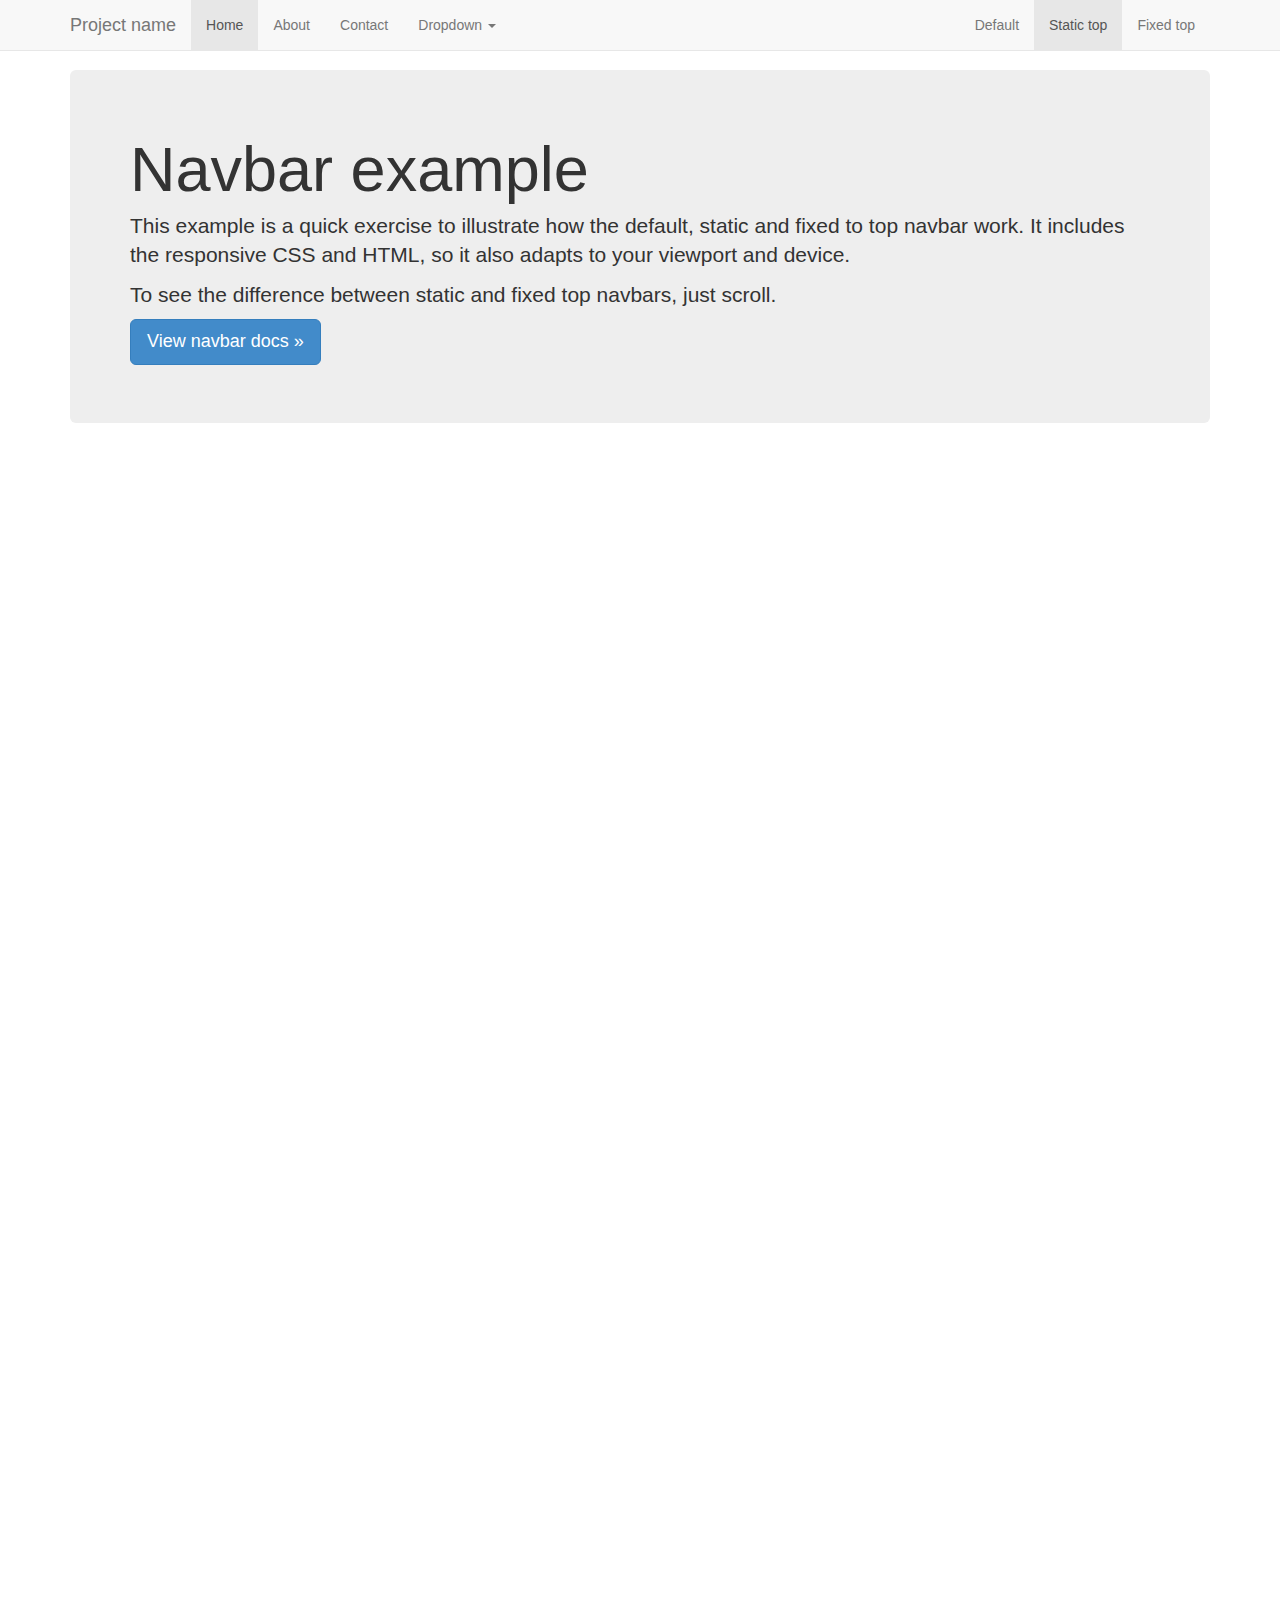
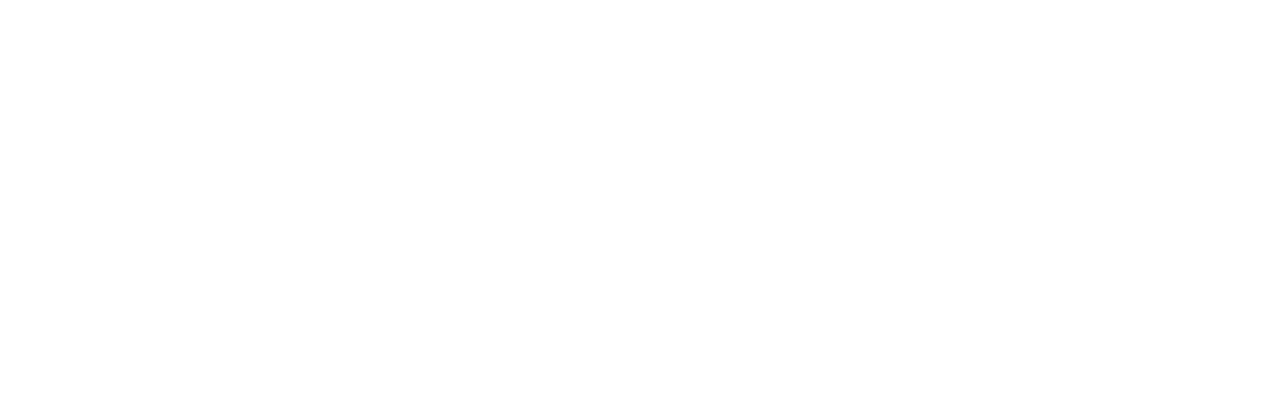
<file: lab4/bootstrap-3.0.0/examples/navbar-static-top/index.html>
<!DOCTYPE html>
<html lang="en">
  <head>
    <meta charset="utf-8">
    <meta name="viewport" content="width=device-width, initial-scale=1.0">
    <meta name="description" content="">
    <meta name="author" content="">
    <link rel="shortcut icon" href="../../assets/ico/favicon.png">

    <title>Static Top Navbar Example for Bootstrap</title>

    <!-- Bootstrap core CSS -->
    <link href="../../dist/css/bootstrap.css" rel="stylesheet">

    <!-- Custom styles for this template -->
    <link href="navbar-static-top.css" rel="stylesheet">

    <!-- HTML5 shim and Respond.js IE8 support of HTML5 elements and media queries -->
    <!--[if lt IE 9]>
      <script src="../../assets/js/html5shiv.js"></script>
      <script src="../../assets/js/respond.min.js"></script>
    <![endif]-->
  </head>

  <body>

    <!-- Static navbar -->
    <div class="navbar navbar-default navbar-static-top">
      <div class="container">
        <div class="navbar-header">
          <button type="button" class="navbar-toggle" data-toggle="collapse" data-target=".navbar-collapse">
            <span class="icon-bar"></span>
            <span class="icon-bar"></span>
            <span class="icon-bar"></span>
          </button>
          <a class="navbar-brand" href="#">Project name</a>
        </div>
        <div class="navbar-collapse collapse">
          <ul class="nav navbar-nav">
            <li class="active"><a href="#">Home</a></li>
            <li><a href="#about">About</a></li>
            <li><a href="#contact">Contact</a></li>
            <li class="dropdown">
              <a href="#" class="dropdown-toggle" data-toggle="dropdown">Dropdown <b class="caret"></b></a>
              <ul class="dropdown-menu">
                <li><a href="#">Action</a></li>
                <li><a href="#">Another action</a></li>
                <li><a href="#">Something else here</a></li>
                <li class="divider"></li>
                <li class="dropdown-header">Nav header</li>
                <li><a href="#">Separated link</a></li>
                <li><a href="#">One more separated link</a></li>
              </ul>
            </li>
          </ul>
          <ul class="nav navbar-nav navbar-right">
            <li><a href="../navbar/">Default</a></li>
            <li class="active"><a href="./">Static top</a></li>
            <li><a href="../navbar-fixed-top/">Fixed top</a></li>
          </ul>
        </div><!--/.nav-collapse -->
      </div>
    </div>


    <div class="container">

      <!-- Main component for a primary marketing message or call to action -->
      <div class="jumbotron">
        <h1>Navbar example</h1>
        <p>This example is a quick exercise to illustrate how the default, static and fixed to top navbar work. It includes the responsive CSS and HTML, so it also adapts to your viewport and device.</p>
        <p>To see the difference between static and fixed top navbars, just scroll.</p>
        <p>
          <a class="btn btn-lg btn-primary" href="../../components/#navbar">View navbar docs &raquo;</a>
        </p>
      </div>

    </div> <!-- /container -->


    <!-- Bootstrap core JavaScript
    ================================================== -->
    <!-- Placed at the end of the document so the pages load faster -->
    <script src="../../assets/js/jquery.js"></script>
    <script src="../../dist/js/bootstrap.min.js"></script>
  </body>
</html>
</file>
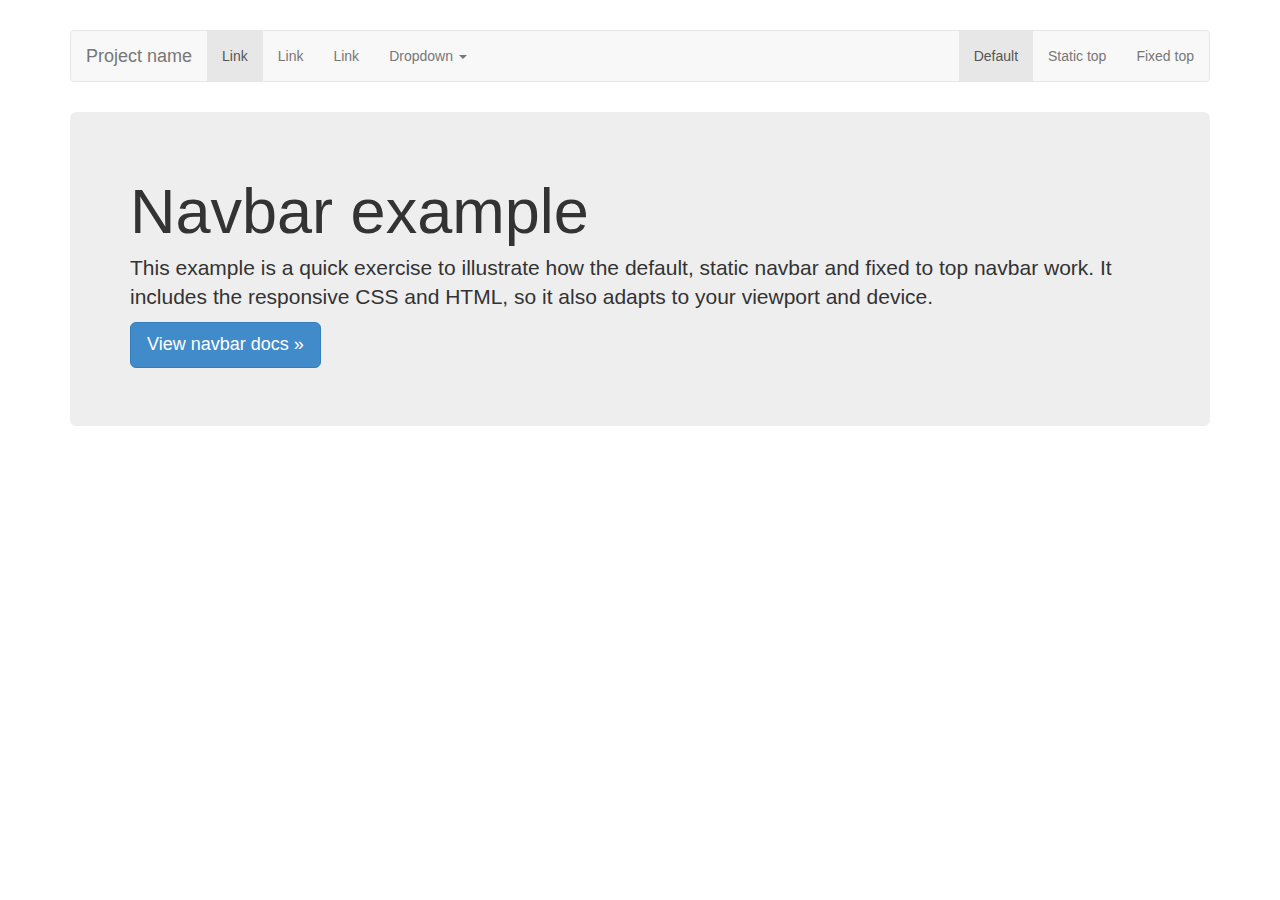
<file: lab4/bootstrap-3.0.0/examples/navbar/index.html>
<!DOCTYPE html>
<html lang="en">
  <head>
    <meta charset="utf-8">
    <meta name="viewport" content="width=device-width, initial-scale=1.0">
    <meta name="description" content="">
    <meta name="author" content="">
    <link rel="shortcut icon" href="../../assets/ico/favicon.png">

    <title>Navbar Template for Bootstrap</title>

    <!-- Bootstrap core CSS -->
    <link href="../../dist/css/bootstrap.css" rel="stylesheet">

    <!-- Custom styles for this template -->
    <link href="navbar.css" rel="stylesheet">

    <!-- HTML5 shim and Respond.js IE8 support of HTML5 elements and media queries -->
    <!--[if lt IE 9]>
      <script src="../../assets/js/html5shiv.js"></script>
      <script src="../../assets/js/respond.min.js"></script>
    <![endif]-->
  </head>

  <body>

    <div class="container">

      <!-- Static navbar -->
      <div class="navbar navbar-default">
        <div class="navbar-header">
          <button type="button" class="navbar-toggle" data-toggle="collapse" data-target=".navbar-collapse">
            <span class="icon-bar"></span>
            <span class="icon-bar"></span>
            <span class="icon-bar"></span>
          </button>
          <a class="navbar-brand" href="#">Project name</a>
        </div>
        <div class="navbar-collapse collapse">
          <ul class="nav navbar-nav">
            <li class="active"><a href="#">Link</a></li>
            <li><a href="#">Link</a></li>
            <li><a href="#">Link</a></li>
            <li class="dropdown">
              <a href="#" class="dropdown-toggle" data-toggle="dropdown">Dropdown <b class="caret"></b></a>
              <ul class="dropdown-menu">
                <li><a href="#">Action</a></li>
                <li><a href="#">Another action</a></li>
                <li><a href="#">Something else here</a></li>
                <li class="divider"></li>
                <li class="dropdown-header">Nav header</li>
                <li><a href="#">Separated link</a></li>
                <li><a href="#">One more separated link</a></li>
              </ul>
            </li>
          </ul>
          <ul class="nav navbar-nav navbar-right">
            <li class="active"><a href="./">Default</a></li>
            <li><a href="../navbar-static-top/">Static top</a></li>
            <li><a href="../navbar-fixed-top/">Fixed top</a></li>
          </ul>
        </div><!--/.nav-collapse -->
      </div>

      <!-- Main component for a primary marketing message or call to action -->
      <div class="jumbotron">
        <h1>Navbar example</h1>
        <p>This example is a quick exercise to illustrate how the default, static navbar and fixed to top navbar work. It includes the responsive CSS and HTML, so it also adapts to your viewport and device.</p>
        <p>
          <a class="btn btn-lg btn-primary" href="../../components/#navbar">View navbar docs &raquo;</a>
        </p>
      </div>

    </div> <!-- /container -->


    <!-- Bootstrap core JavaScript
    ================================================== -->
    <!-- Placed at the end of the document so the pages load faster -->
    <script src="../../assets/js/jquery.js"></script>
    <script src="../../dist/js/bootstrap.min.js"></script>
  </body>
</html>
</file>
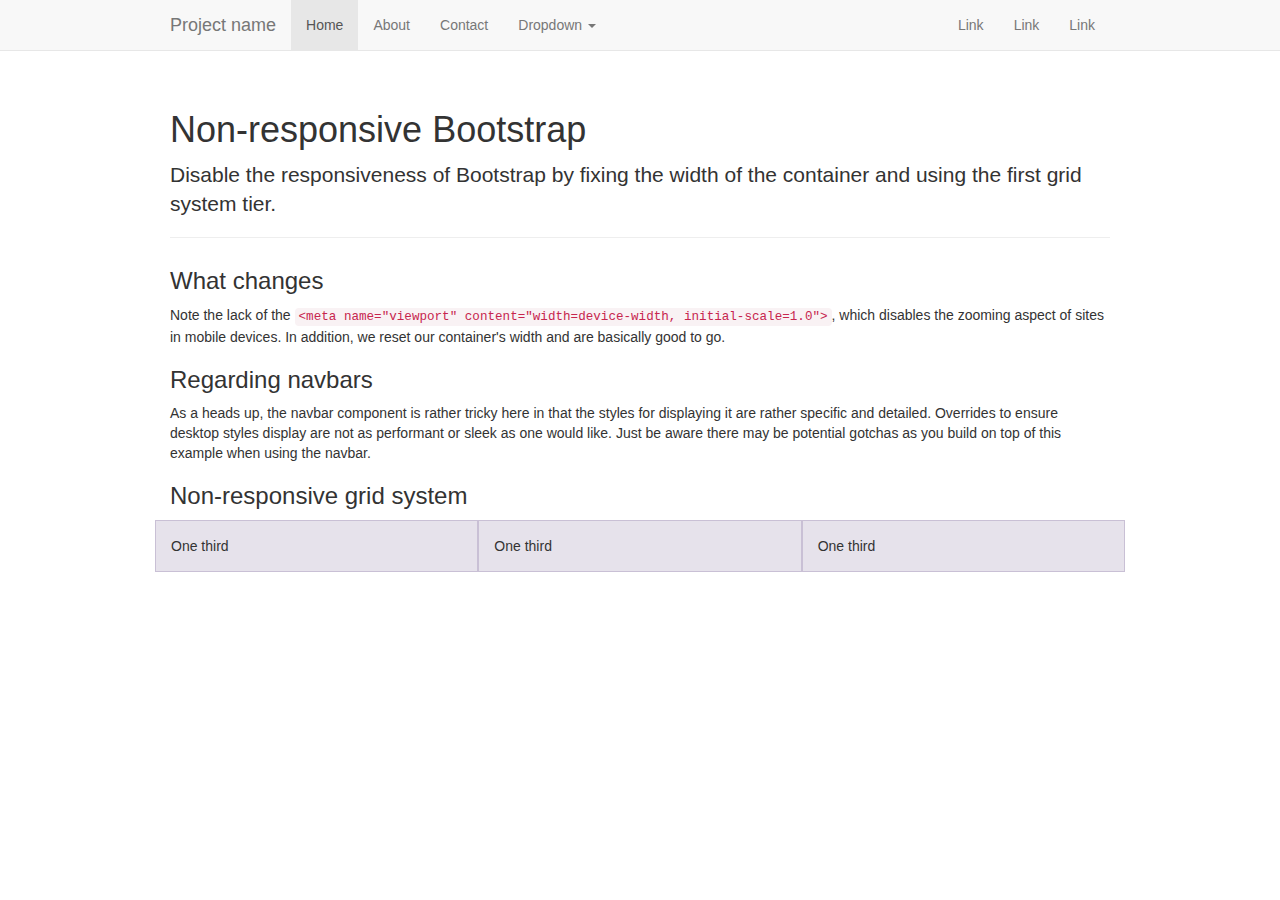
<file: lab4/bootstrap-3.0.0/examples/non-responsive/index.html>
<!DOCTYPE html>
<html lang="en">
  <head>
    <meta charset="utf-8">
    <meta name="description" content="">
    <meta name="author" content="">

    <!-- Note there is no responsive meta tag here -->

    <link rel="shortcut icon" href="../../assets/ico/favicon.png">

    <title>Non-responsive Template for Bootstrap</title>

    <!-- Bootstrap core CSS -->
    <link href="../../dist/css/bootstrap.css" rel="stylesheet">

    <!-- Custom styles for this template -->
    <link href="non-responsive.css" rel="stylesheet">

    <!-- HTML5 shim and Respond.js IE8 support of HTML5 elements and media queries -->
    <!--[if lt IE 9]>
      <script src="../../assets/js/html5shiv.js"></script>
      <script src="../../assets/js/respond.min.js"></script>
    <![endif]-->
  </head>

  <body>

    <!-- Fixed navbar -->
    <div class="navbar navbar-default navbar-fixed-top">
      <div class="container">
        <div class="navbar-header">
          <button type="button" class="navbar-toggle" data-toggle="collapse" data-target=".navbar-collapse">
            <span class="icon-bar"></span>
            <span class="icon-bar"></span>
            <span class="icon-bar"></span>
          </button>
          <a class="navbar-brand" href="#">Project name</a>
        </div>
        <div class="navbar-collapse collapse">
          <ul class="nav navbar-nav">
            <li class="active"><a href="#">Home</a></li>
            <li><a href="#about">About</a></li>
            <li><a href="#contact">Contact</a></li>
            <li class="dropdown">
              <a href="#" class="dropdown-toggle" data-toggle="dropdown">Dropdown <b class="caret"></b></a>
              <ul class="dropdown-menu">
                <li><a href="#">Action</a></li>
                <li><a href="#">Another action</a></li>
                <li><a href="#">Something else here</a></li>
                <li class="divider"></li>
                <li class="dropdown-header">Nav header</li>
                <li><a href="#">Separated link</a></li>
                <li><a href="#">One more separated link</a></li>
              </ul>
            </li>
          </ul>
          <ul class="nav navbar-nav navbar-right">
            <li><a href="#">Link</a></li>
            <li><a href="#">Link</a></li>
            <li><a href="#">Link</a></li>
          </ul>
        </div><!--/.nav-collapse -->
      </div>
    </div>

    <div class="container">

      <div class="page-header">
        <h1>Non-responsive Bootstrap</h1>
        <p class="lead">Disable the responsiveness of Bootstrap by fixing the width of the container and using the first grid system tier.</p>
      </div>

      <h3>What changes</h3>
      <p>Note the lack of the <code>&lt;meta name="viewport" content="width=device-width, initial-scale=1.0"&gt;</code>, which disables the zooming aspect of sites in mobile devices. In addition, we reset our container's width and are basically good to go.</p>

      <h3>Regarding navbars</h3>
      <p>As a heads up, the navbar component is rather tricky here in that the styles for displaying it are rather specific and detailed. Overrides to ensure desktop styles display are not as performant or sleek as one would like. Just be aware there may be potential gotchas as you build on top of this example when using the navbar.</p>

      <h3>Non-responsive grid system</h3>
      <div class="row">
        <div class="col-xs-4">One third</div>
        <div class="col-xs-4">One third</div>
        <div class="col-xs-4">One third</div>
      </div>

    </div> <!-- /container -->


    <!-- Bootstrap core JavaScript
    ================================================== -->
    <!-- Placed at the end of the document so the pages load faster -->
    <script src="../../assets/js/jquery.js"></script>
    <script src="../../dist/js/bootstrap.min.js"></script>
  </body>
</html>
</file>
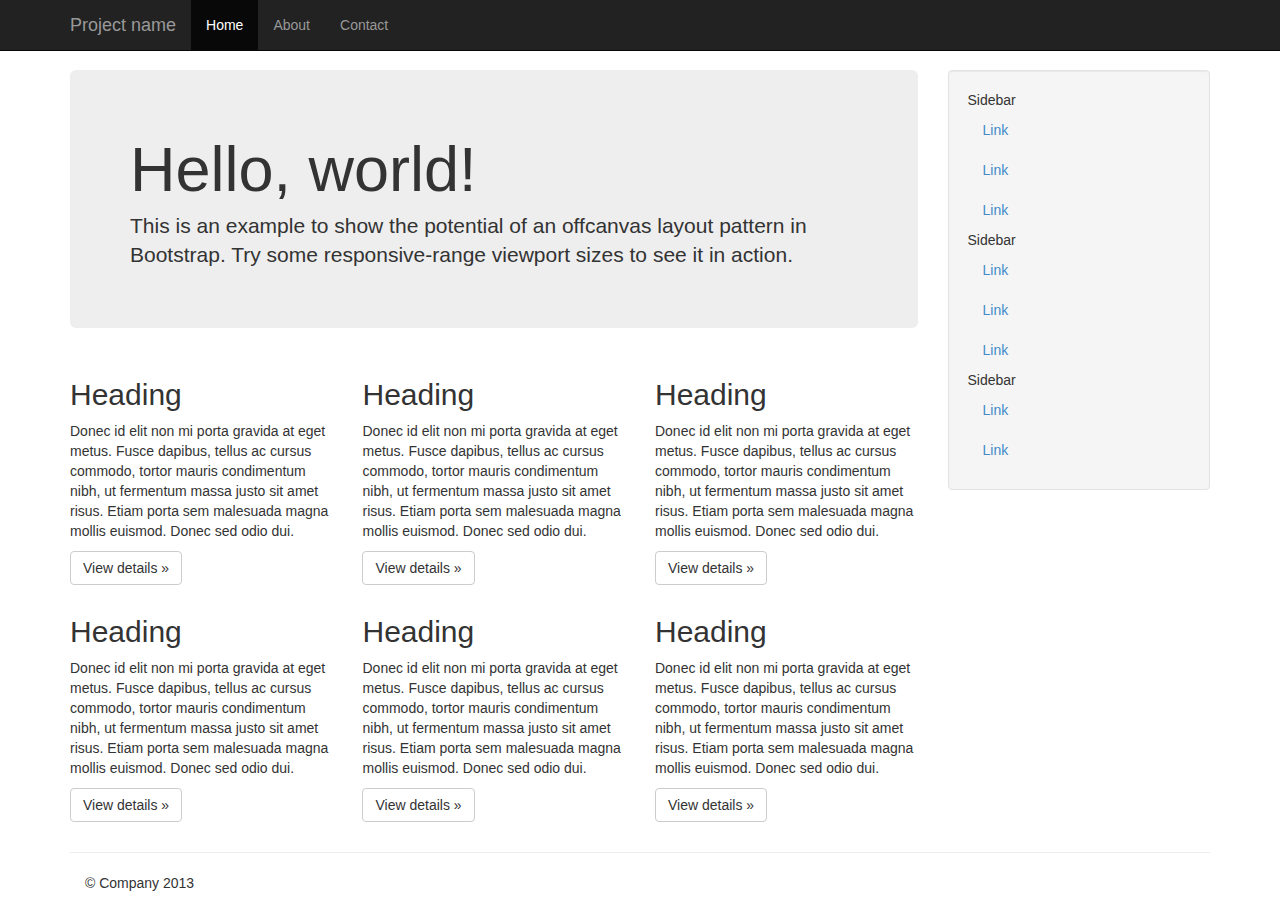
<file: lab4/bootstrap-3.0.0/examples/offcanvas/index.html>
<!DOCTYPE html>
<html lang="en">
  <head>
    <meta charset="utf-8">
    <meta name="viewport" content="width=device-width, initial-scale=1.0">
    <meta name="description" content="">
    <meta name="author" content="">
    <link rel="shortcut icon" href="../../assets/ico/favicon.png">

    <title>Off Canvas Template for Bootstrap</title>

    <!-- Bootstrap core CSS -->
    <link href="../../dist/css/bootstrap.min.css" rel="stylesheet">

    <!-- Custom styles for this template -->
    <link href="offcanvas.css" rel="stylesheet">

    <!-- HTML5 shim and Respond.js IE8 support of HTML5 elements and media queries -->
    <!--[if lt IE 9]>
      <script src="../../assets/js/html5shiv.js"></script>
      <script src="../../assets/js/respond.min.js"></script>
    <![endif]-->
  </head>

  <body>
    <div class="navbar navbar-fixed-top navbar-inverse" role="navigation">
      <div class="container">
        <div class="navbar-header">
          <button type="button" class="navbar-toggle" data-toggle="collapse" data-target=".navbar-collapse">
            <span class="icon-bar"></span>
            <span class="icon-bar"></span>
            <span class="icon-bar"></span>
          </button>
          <a class="navbar-brand" href="#">Project name</a>
        </div>
        <div class="collapse navbar-collapse">
          <ul class="nav navbar-nav">
            <li class="active"><a href="#">Home</a></li>
            <li><a href="#about">About</a></li>
            <li><a href="#contact">Contact</a></li>
          </ul>
        </div><!-- /.nav-collapse -->
      </div><!-- /.container -->
    </div><!-- /.navbar -->

    <div class="container">

      <div class="row row-offcanvas row-offcanvas-right">
        <div class="col-xs-12 col-sm-9">
          <p class="pull-right visible-xs">
            <button type="button" class="btn btn-primary btn-xs" data-toggle="offcanvas">Toggle nav</button>
          </p>
          <div class="jumbotron">
            <h1>Hello, world!</h1>
            <p>This is an example to show the potential of an offcanvas layout pattern in Bootstrap. Try some responsive-range viewport sizes to see it in action.</p>
          </div>
          <div class="row">
            <div class="col-6 col-sm-6 col-lg-4">
              <h2>Heading</h2>
              <p>Donec id elit non mi porta gravida at eget metus. Fusce dapibus, tellus ac cursus commodo, tortor mauris condimentum nibh, ut fermentum massa justo sit amet risus. Etiam porta sem malesuada magna mollis euismod. Donec sed odio dui. </p>
              <p><a class="btn btn-default" href="#">View details &raquo;</a></p>
            </div><!--/span-->
            <div class="col-6 col-sm-6 col-lg-4">
              <h2>Heading</h2>
              <p>Donec id elit non mi porta gravida at eget metus. Fusce dapibus, tellus ac cursus commodo, tortor mauris condimentum nibh, ut fermentum massa justo sit amet risus. Etiam porta sem malesuada magna mollis euismod. Donec sed odio dui. </p>
              <p><a class="btn btn-default" href="#">View details &raquo;</a></p>
            </div><!--/span-->
            <div class="col-6 col-sm-6 col-lg-4">
              <h2>Heading</h2>
              <p>Donec id elit non mi porta gravida at eget metus. Fusce dapibus, tellus ac cursus commodo, tortor mauris condimentum nibh, ut fermentum massa justo sit amet risus. Etiam porta sem malesuada magna mollis euismod. Donec sed odio dui. </p>
              <p><a class="btn btn-default" href="#">View details &raquo;</a></p>
            </div><!--/span-->
            <div class="col-6 col-sm-6 col-lg-4">
              <h2>Heading</h2>
              <p>Donec id elit non mi porta gravida at eget metus. Fusce dapibus, tellus ac cursus commodo, tortor mauris condimentum nibh, ut fermentum massa justo sit amet risus. Etiam porta sem malesuada magna mollis euismod. Donec sed odio dui. </p>
              <p><a class="btn btn-default" href="#">View details &raquo;</a></p>
            </div><!--/span-->
            <div class="col-6 col-sm-6 col-lg-4">
              <h2>Heading</h2>
              <p>Donec id elit non mi porta gravida at eget metus. Fusce dapibus, tellus ac cursus commodo, tortor mauris condimentum nibh, ut fermentum massa justo sit amet risus. Etiam porta sem malesuada magna mollis euismod. Donec sed odio dui. </p>
              <p><a class="btn btn-default" href="#">View details &raquo;</a></p>
            </div><!--/span-->
            <div class="col-6 col-sm-6 col-lg-4">
              <h2>Heading</h2>
              <p>Donec id elit non mi porta gravida at eget metus. Fusce dapibus, tellus ac cursus commodo, tortor mauris condimentum nibh, ut fermentum massa justo sit amet risus. Etiam porta sem malesuada magna mollis euismod. Donec sed odio dui. </p>
              <p><a class="btn btn-default" href="#">View details &raquo;</a></p>
            </div><!--/span-->
          </div><!--/row-->
        </div><!--/span-->

        <div class="col-xs-6 col-sm-3 sidebar-offcanvas" id="sidebar" role="navigation">
          <div class="well sidebar-nav">
            <ul class="nav">
              <li>Sidebar</li>
              <li class="active"><a href="#">Link</a></li>
              <li><a href="#">Link</a></li>
              <li><a href="#">Link</a></li>
              <li>Sidebar</li>
              <li><a href="#">Link</a></li>
              <li><a href="#">Link</a></li>
              <li><a href="#">Link</a></li>
              <li>Sidebar</li>
              <li><a href="#">Link</a></li>
              <li><a href="#">Link</a></li>
            </ul>
          </div><!--/.well -->
        </div><!--/span-->
      </div><!--/row-->

      <hr>

      <footer>
        <p>&copy; Company 2013</p>
      </footer>

    </div><!--/.container-->



    <!-- Bootstrap core JavaScript
    ================================================== -->
    <!-- Placed at the end of the document so the pages load faster -->
    <script src="../../assets/js/jquery.js"></script>
    <script src="../../dist/js/bootstrap.min.js"></script>
    <script src="offcanvas.js"></script>
  </body>
</html>
</file>
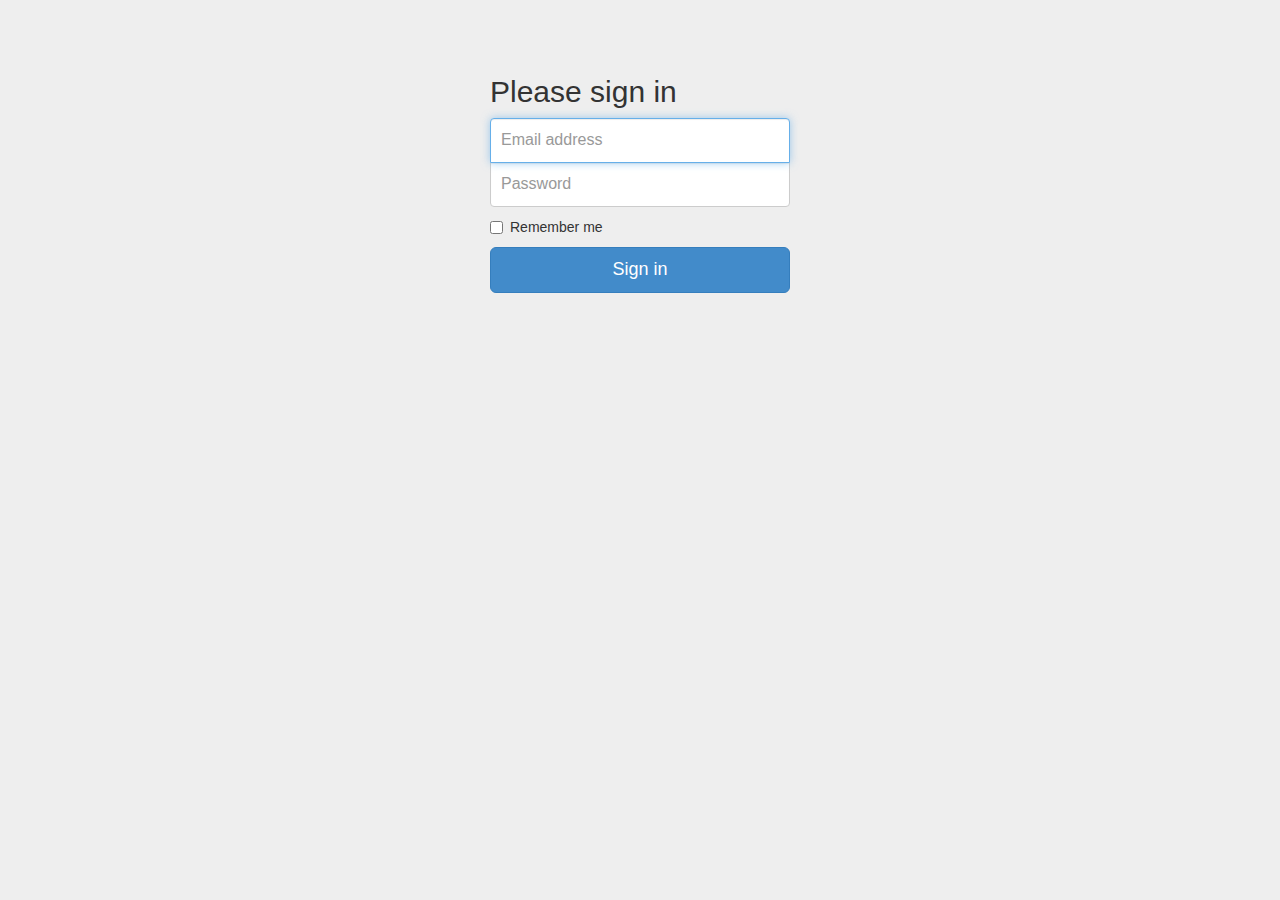
<file: lab4/bootstrap-3.0.0/examples/signin/index.html>
<!DOCTYPE html>
<html lang="en">
  <head>
    <meta charset="utf-8">
    <meta name="viewport" content="width=device-width, initial-scale=1.0">
    <meta name="description" content="">
    <meta name="author" content="">
    <link rel="shortcut icon" href="../../assets/ico/favicon.png">

    <title>Signin Template for Bootstrap</title>

    <!-- Bootstrap core CSS -->
    <link href="../../dist/css/bootstrap.css" rel="stylesheet">

    <!-- Custom styles for this template -->
    <link href="signin.css" rel="stylesheet">

    <!-- HTML5 shim and Respond.js IE8 support of HTML5 elements and media queries -->
    <!--[if lt IE 9]>
      <script src="../../assets/js/html5shiv.js"></script>
      <script src="../../assets/js/respond.min.js"></script>
    <![endif]-->
  </head>

  <body>

    <div class="container">

      <form class="form-signin">
        <h2 class="form-signin-heading">Please sign in</h2>
        <input type="text" class="form-control" placeholder="Email address" autofocus>
        <input type="password" class="form-control" placeholder="Password">
        <label class="checkbox">
          <input type="checkbox" value="remember-me"> Remember me
        </label>
        <button class="btn btn-lg btn-primary btn-block" type="submit">Sign in</button>
      </form>

    </div> <!-- /container -->


    <!-- Bootstrap core JavaScript
    ================================================== -->
    <!-- Placed at the end of the document so the pages load faster -->
  </body>
</html>
</file>
<file: lab4/bootstrap-3.0.0/examples/grid/grid.css>
.container {
  padding-left: 15px;
  padding-right: 15px;
}

h4 {
  margin-top: 25px;
}
.row {
  margin-bottom: 20px;
}
.row .row {
  margin-top: 10px;
  margin-bottom: 0;
}
[class*="col-"] {
  padding-top: 15px;
  padding-bottom: 15px;
  background-color: #eee;
  border: 1px solid #ddd;
  background-color: rgba(86,61,124,.15);
  border: 1px solid rgba(86,61,124,.2);
}

hr {
  margin-top: 40px;
  margin-bottom: 40px;
}
</file>
<file: lab4/bootstrap-3.0.0/examples/jumbotron-narrow/jumbotron-narrow.css>
/* Space out content a bit */
body {
  padding-top: 20px;
  padding-bottom: 20px;
}

/* Everything but the jumbotron gets side spacing for mobile first views */
.header,
.marketing,
.footer {
  padding-left: 15px;
  padding-right: 15px;
}

/* Custom page header */
.header {
  border-bottom: 1px solid #e5e5e5;
}
/* Make the masthead heading the same height as the navigation */
.header h3 {
  margin-top: 0;
  margin-bottom: 0;
  line-height: 40px;
  padding-bottom: 19px;
}

/* Custom page footer */
.footer {
  padding-top: 19px;
  color: #777;
  border-top: 1px solid #e5e5e5;
}

/* Customize container */
@media (min-width: 768px) {
  .container {
    max-width: 730px;
  }
}
.container-narrow > hr {
  margin: 30px 0;
}

/* Main marketing message and sign up button */
.jumbotron {
  text-align: center;
  border-bottom: 1px solid #e5e5e5;
}
.jumbotron .btn {
  font-size: 21px;
  padding: 14px 24px;
}

/* Supporting marketing content */
.marketing {
  margin: 40px 0;
}
.marketing p + h4 {
  margin-top: 28px;
}

/* Responsive: Portrait tablets and up */
@media screen and (min-width: 768px) {
  /* Remove the padding we set earlier */
  .header,
  .marketing,
  .footer {
    padding-left: 0;
    padding-right: 0;
  }
  /* Space out the masthead */
  .header {
    margin-bottom: 30px;
  }
  /* Remove the bottom border on the jumbotron for visual effect */
  .jumbotron {
    border-bottom: 0;
  }
}
</file>
<file: lab4/bootstrap-3.0.0/examples/jumbotron/jumbotron.css>
/* Move down content because we have a fixed navbar that is 50px tall */
body {
  padding-top: 50px;
  padding-bottom: 20px;
}
</file>
<file: lab4/bootstrap-3.0.0/examples/justified-nav/justified-nav.css>
body {
  padding-top: 20px;
}

.footer {
  border-top: 1px solid #eee;
  margin-top: 40px;
  padding-top: 40px;
  padding-bottom: 40px;
}

/* Main marketing message and sign up button */
.jumbotron {
  text-align: center;
  background-color: transparent;
}
.jumbotron .btn {
  font-size: 21px;
  padding: 14px 24px;
}

/* Customize the nav-justified links to be fill the entire space of the .navbar */

.nav-justified {
  background-color: #eee;
  border-radius: 5px;
  border: 1px solid #ccc;
}
.nav-justified > li > a {
  padding-top: 15px;
  padding-bottom: 15px;
  color: #777;
  font-weight: bold;
  text-align: center;
  border-bottom: 1px solid #d5d5d5;
  background-color: #e5e5e5; /* Old browsers */
  background-repeat: repeat-x; /* Repeat the gradient */
  background-image: -moz-linear-gradient(top, #f5f5f5 0%, #e5e5e5 100%); /* FF3.6+ */
  background-image: -webkit-gradient(linear, left top, left bottom, color-stop(0%,#f5f5f5), color-stop(100%,#e5e5e5)); /* Chrome,Safari4+ */
  background-image: -webkit-linear-gradient(top, #f5f5f5 0%,#e5e5e5 100%); /* Chrome 10+,Safari 5.1+ */
  background-image: -ms-linear-gradient(top, #f5f5f5 0%,#e5e5e5 100%); /* IE10+ */
  background-image: -o-linear-gradient(top, #f5f5f5 0%,#e5e5e5 100%); /* Opera 11.10+ */
  filter: progid:DXImageTransform.Microsoft.gradient( startColorstr='#f5f5f5', endColorstr='#e5e5e5',GradientType=0 ); /* IE6-9 */
  background-image: linear-gradient(top, #f5f5f5 0%,#e5e5e5 100%); /* W3C */
}
.nav-justified > .active > a,
.nav-justified > .active > a:hover,
.nav-justified > .active > a:focus {
  background-color: #ddd;
  background-image: none;
  box-shadow: inset 0 3px 7px rgba(0,0,0,.15);
}
.nav-justified > li:first-child > a {
  border-radius: 5px 5px 0 0;
}
.nav-justified > li:last-child > a {
  border-bottom: 0;
  border-radius: 0 0 5px 5px;
}

@media (min-width: 768px) {
  .nav-justified {
    max-height: 52px;
  }
  .nav-justified > li > a {
    border-left: 1px solid #fff;
    border-right: 1px solid #d5d5d5;
  }
  .nav-justified > li:first-child > a {
    border-left: 0;
    border-radius: 5px 0 0 5px;
  }
  .nav-justified > li:last-child > a {
    border-radius: 0 5px 5px 0;
    border-right: 0;
  }
}

/* Responsive: Portrait tablets and up */
@media screen and (min-width: 768px) {
  /* Remove the padding we set earlier */
  .masthead,
  .marketing,
  .footer {
    padding-left: 0;
    padding-right: 0;
  }
}
</file>
<file: lab4/bootstrap-3.0.0/examples/navbar-fixed-top/navbar-fixed-top.css>
body {
  min-height: 2000px;
  padding-top: 70px;
}
</file>
<file: lab4/bootstrap-3.0.0/examples/navbar-static-top/navbar-static-top.css>
body {
  min-height: 2000px;
}

.navbar-static-top {
  margin-bottom: 19px;
}
</file>
<file: lab4/bootstrap-3.0.0/examples/navbar/navbar.css>
body {
padding: 30px;
}

.navbar {
margin-bottom: 30px;
}
</file>
<file: lab4/bootstrap-3.0.0/examples/non-responsive/non-responsive.css>
/* Template-specific stuff
 *
 * Customizations just for the template—these are not necessary for anything
 * with disabling the responsiveness.
 */

/* Account for fixed navbar */
body {
  padding-top: 70px;
  padding-bottom: 30px;
}

/* Finesse the page header spacing */
.page-header {
  margin-bottom: 30px;
}
.page-header .lead {
  margin-bottom: 10px;
}


/* Non-responsive overrides
 *
 * Utilitze the following CSS to disable the responsive-ness of the container,
 * grid system, and navbar.
 */

/* Reset the container */
.container {
  max-width: none !important;
  width: 970px;
}

/* Demonstrate the grids */
.col-xs-4 {
  padding-top: 15px;
  padding-bottom: 15px;
  background-color: #eee;
  border: 1px solid #ddd;
  background-color: rgba(86,61,124,.15);
  border: 1px solid rgba(86,61,124,.2);
}

.container .navbar-header,
.container .navbar-collapse {
  margin-right: 0;
  margin-left: 0;
}

/* Always float the navbar header */
.navbar-header {
  float: left;
}

/* Undo the collapsing navbar */
.navbar-collapse {
  display: block !important;
  height: auto !important;
  padding-bottom: 0;
  overflow: visible !important;
}

.navbar-toggle {
  display: none;
}

.navbar-brand {
  margin-left: -15px;
}

/* Always apply the floated nav */
.navbar-nav {
  float: left;
  margin: 0;
}
.navbar-nav > li {
  float: left;
}
.navbar-nav > li > a {
  padding: 15px;
}

/* Redeclare since we override the float above */
.navbar-nav.navbar-right {
  float: right;
}

/* Undo custom dropdowns */
.navbar .open .dropdown-menu {
  position: absolute;
  float: left;
  background-color: #fff;
  border: 1px solid #cccccc;
  border: 1px solid rgba(0, 0, 0, 0.15);
  border-width: 0 1px 1px;
  border-radius: 0 0 4px 4px;
  -webkit-box-shadow: 0 6px 12px rgba(0, 0, 0, 0.175);
          box-shadow: 0 6px 12px rgba(0, 0, 0, 0.175);
}
.navbar .open .dropdown-menu > li > a {
  color: #333;
}
.navbar .open .dropdown-menu > li > a:hover,
.navbar .open .dropdown-menu > li > a:focus,
.navbar .open .dropdown-menu > .active > a,
.navbar .open .dropdown-menu > .active > a:hover,
.navbar .open .dropdown-menu > .active > a:focus {
  color: #fff !important;
  background-color: #428bca !important;
}
.navbar .open .dropdown-menu > .disabled > a,
.navbar .open .dropdown-menu > .disabled > a:hover,
.navbar .open .dropdown-menu > .disabled > a:focus {
  color: #999 !important;
  background-color: transparent !important;
}
</file>
<file: lab4/bootstrap-3.0.0/examples/offcanvas/offcanvas.css>
/*
 * Style twaks
 * --------------------------------------------------
 */
body {
  padding-top: 70px;
}
footer {
  padding-left: 15px;
  padding-right: 15px;
}

/*
 * Off Canvas
 * --------------------------------------------------
 */
@media screen and (max-width: 768px) {
  .row-offcanvas {
    position: relative;
    -webkit-transition: all 0.25s ease-out;
    -moz-transition: all 0.25s ease-out;
    transition: all 0.25s ease-out;
  }

  .row-offcanvas-right
  .sidebar-offcanvas {
    right: -50%; /* 6 columns */
  }

  .row-offcanvas-left
  .sidebar-offcanvas {
    left: -50%; /* 6 columns */
  }

  .row-offcanvas-right.active {
    right: 50%; /* 6 columns */
  }

  .row-offcanvas-left.active {
    left: 50%; /* 6 columns */
  }

  .sidebar-offcanvas {
    position: absolute;
    top: 0;
    width: 50%; /* 6 columns */
  }
}
</file>
<file: lab4/bootstrap-3.0.0/examples/signin/signin.css>
body {
  padding-top: 40px;
  padding-bottom: 40px;
  background-color: #eee;
}

.form-signin {
  max-width: 330px;
  padding: 15px;
  margin: 0 auto;
}
.form-signin .form-signin-heading,
.form-signin .checkbox {
  margin-bottom: 10px;
}
.form-signin .checkbox {
  font-weight: normal;
}
.form-signin .form-control {
  position: relative;
  font-size: 16px;
  height: auto;
  padding: 10px;
  -webkit-box-sizing: border-box;
     -moz-box-sizing: border-box;
          box-sizing: border-box;
}
.form-signin .form-control:focus {
  z-index: 2;
}
.form-signin input[type="text"] {
  margin-bottom: -1px;
  border-bottom-left-radius: 0;
  border-bottom-right-radius: 0;
}
.form-signin input[type="password"] {
  margin-bottom: 10px;
  border-top-left-radius: 0;
  border-top-right-radius: 0;
}
</file>
